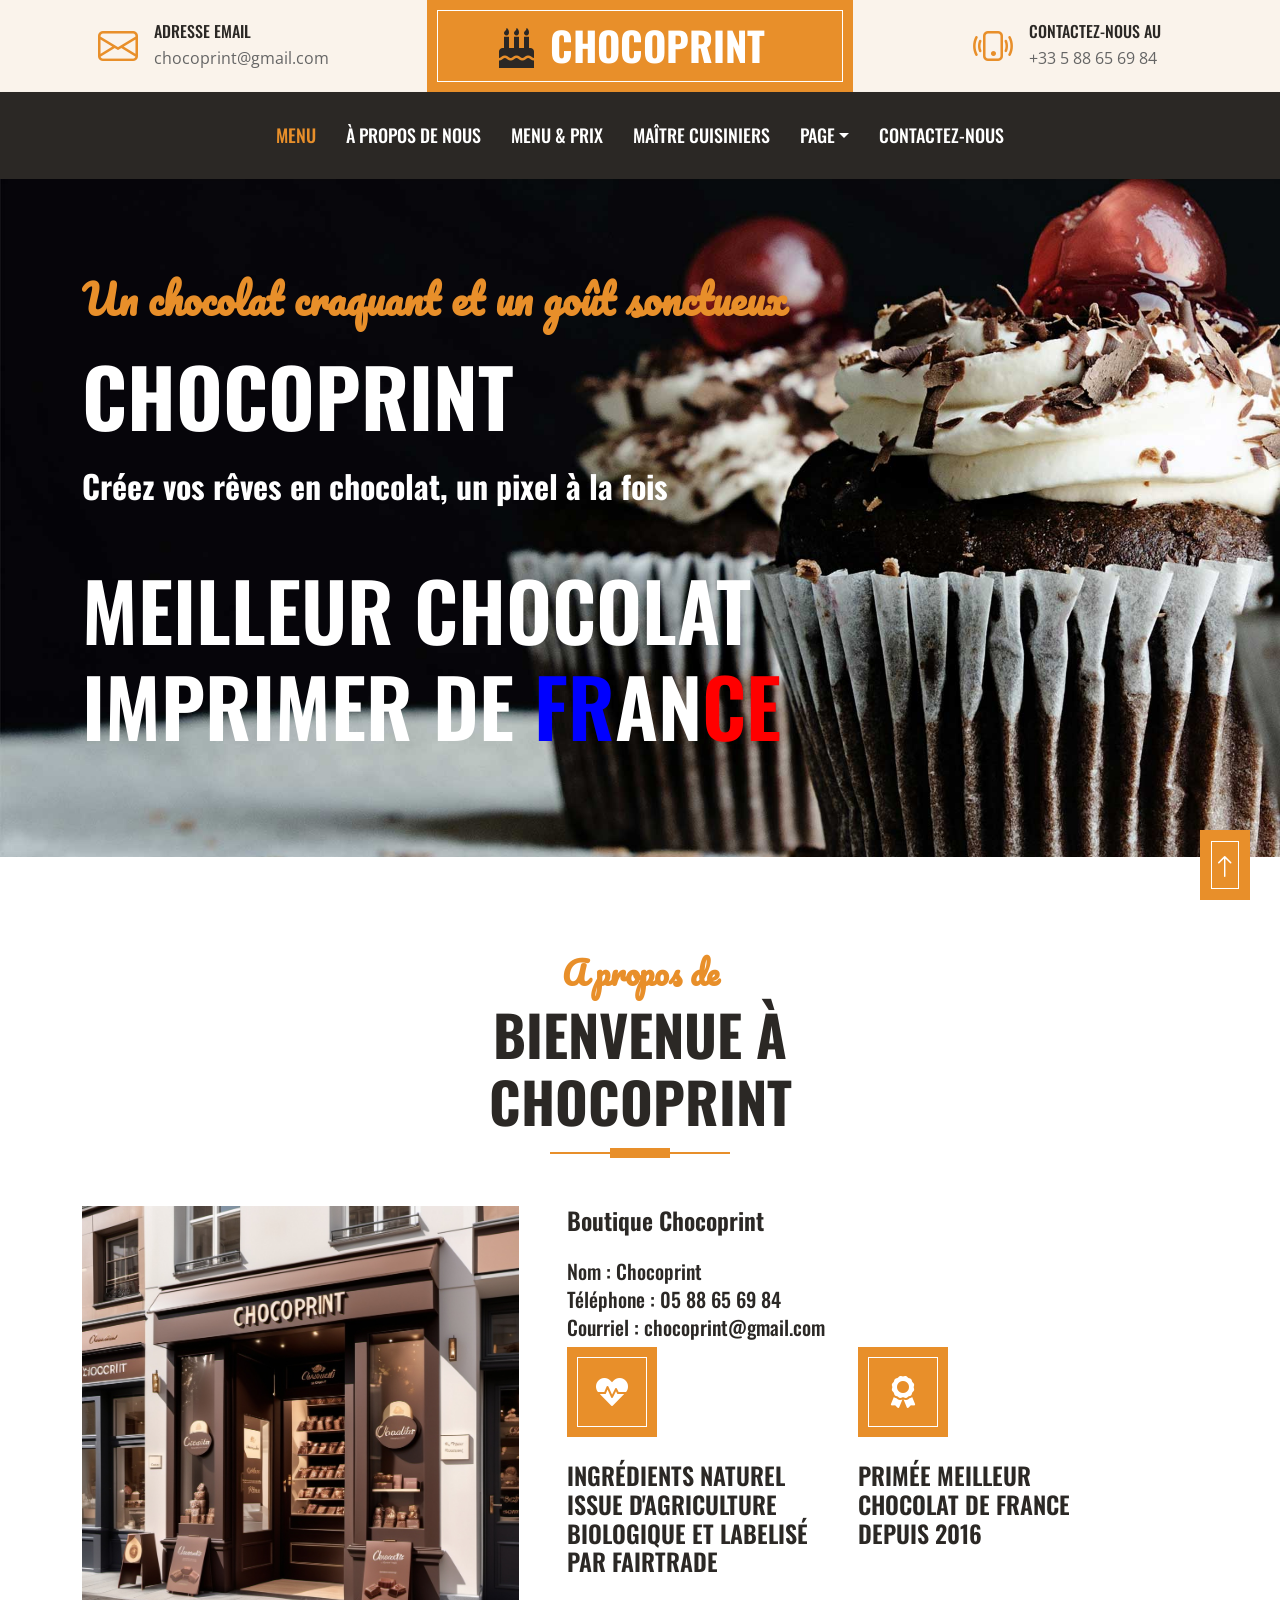
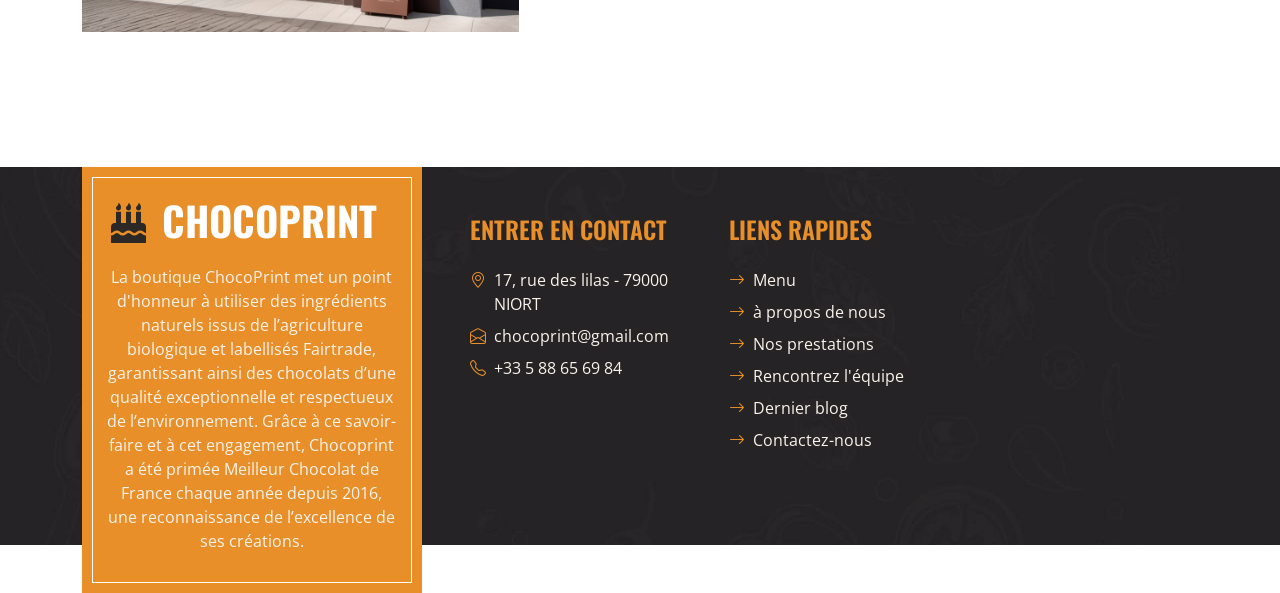
<file: index.html>
<!DOCTYPE html>
<html lang="en">

<head>
    <meta charset="utf-8">
    <title>Chocoprint - chocolat 100% Français</title>
    <meta content="width=device-width, initial-scale=1.0" name="viewport">
    <meta content="Free HTML Templates" name="keywords">
    <meta content="Free HTML Templates" name="description">

    <!-- Favicon -->
    <link href="img/favicon.ico" rel="icon">

    <!-- Google Web Fonts -->
    <link rel="preconnect" href="https://fonts.googleapis.com">
    <link rel="preconnect" href="https://fonts.gstatic.com" crossorigin>
    <link href="https://fonts.googleapis.com/css2?family=Open+Sans:wght@400;600&family=Oswald:wght@500;600;700&family=Pacifico&display=swap" rel="stylesheet"> 

    <!-- Icon Font Stylesheet -->
    <link href="https://cdnjs.cloudflare.com/ajax/libs/font-awesome/5.10.0/css/all.min.css" rel="stylesheet">
    <link href="https://cdn.jsdelivr.net/npm/bootstrap-icons@1.4.1/font/bootstrap-icons.css" rel="stylesheet">

    <!-- Libraries Stylesheet -->
    <link href="lib/owlcarousel/assets/owl.carousel.min.css" rel="stylesheet">

    <!-- Customized Bootstrap Stylesheet -->
    <link href="css/bootstrap.min.css" rel="stylesheet">

    <!-- Template Stylesheet -->
    <link href="css/style.css" rel="stylesheet">
    <link href="still.css" rel="stylesheet">
</head>

<body>
    <!-- Topbar Start -->
    <div class="container-fluid px-0 d-none d-lg-block">
        <div class="row gx-0">
            <div class="col-lg-4 text-center bg-secondary py-3">
                <div class="d-inline-flex align-items-center justify-content-center">
                    <i class="bi bi-envelope fs-1 text-primary me-3"></i>
                    <div class="text-start">
                        <h6 class="text-uppercase mb-1">adresse email</h6>
                        <span>chocoprint@gmail.com</span>
                    </div>
                </div>
            </div>
            <div class="col-lg-4 text-center bg-primary border-inner py-3">
                <div class="d-inline-flex align-items-center justify-content-center">
                    <a href="index.html" class="navbar-brand">
                        <h1 class="m-0 text-uppercase text-white"><i class="fa fa-birthday-cake fs-1 text-dark me-3"></i>Chocoprint</h1>
                    </a>
                </div>
            </div>
            <div class="col-lg-4 text-center bg-secondary py-3">
                <div class="d-inline-flex align-items-center justify-content-center">
                    <i class="bi bi-phone-vibrate fs-1 text-primary me-3"></i>
                    <div class="text-start">
                        <h6 class="text-uppercase mb-1">contactez-nous au</h6>
                        <span>+33 5 88 65 69 84</span>
                    </div>
                </div>
            </div>
        </div>
    </div>
    <!-- Topbar End -->


    <!-- Navbar Start -->
    <nav class="navbar navbar-expand-lg bg-dark navbar-dark shadow-sm py-3 py-lg-0 px-3 px-lg-0">
        <a href="index.html" class="navbar-brand d-block d-lg-none">
            <h1 class="m-0 text-uppercase text-white"><i class="fa fa-birthday-cake fs-1 text-primary me-3"></i>Chocoprint</h1>
        </a>
        <button class="navbar-toggler" type="button" data-bs-toggle="collapse" data-bs-target="#navbarCollapse">
            <span class="navbar-toggler-icon"></span>
        </button>
        <div class="collapse navbar-collapse" id="navbarCollapse">
            <div class="navbar-nav ms-auto mx-lg-auto py-0">
                <a href="index.html" class="nav-item nav-link active">menu</a>
                <a href="about.html" class="nav-item nav-link">à propos de nous</a>
                <a href="menu.html" class="nav-item nav-link">Menu & Prix</a>
                <a href="team.html" class="nav-item nav-link">Maître cuisiniers</a>
                <div class="nav-item dropdown">
                    <a href="#" class="nav-link dropdown-toggle" data-bs-toggle="dropdown">Page</a>
                    <div class="dropdown-menu m-0">

                        <a href="testimonial.html" class="dropdown-item">Témoignage</a>
                    </div>
                </div>
                <a href="contact.html" class="nav-item nav-link">contactez-nous</a>
            </div>
        </div>
    </nav>
    <!-- Navbar End -->


    <!-- Hero Start -->
    <div class="container-fluid bg-primary py-5 mb-5 hero-header">
        <div class="container py-5">
            <div class="row justify-content-start">
                <div class="col-lg-8 text-center text-lg-start">
                    <h1 class="font-secondary text-primary mb-4">Un chocolat craquant et un goût sonctueux</h1>
                    <h1 class="display-1 text-uppercase text-white mb-4">Chocoprint</h1>
                    <h2 class="text-white">Créez vos rêves en chocolat, un pixel à la fois</h2>          
                    <div class="d-flex align-items-center justify-content-center justify-content-lg-start pt-5">
                         
                    <h3 class="display-1 text-uppercase text-white">
                        Meilleur chocolat imprimer de 
                        <span class="france">
                            <span class="blue">F</span><span class="blue">r</span>a<span class="normal">n</span><span class="red">c</span><span class="red">e</span>
                        </span>        
                    </h3>
                    </div>
                </div>
            </div>
        </div>
    </div>
    <!-- Hero End -->


    <!-- Video Modal Start -->
    <div class="modal fade" id="videoModal" tabindex="-1" aria-labelledby="exampleModalLabel" aria-hidden="true">
        <div class="modal-dialog">
            <div class="modal-content rounded-0">
                <div class="modal-header">
                    <h5 class="modal-title" id="exampleModalLabel">Youtube Video</h5>
                    <button type="button" class="btn-close" data-bs-dismiss="modal" aria-label="Close"></button>
                </div>
                <div class="modal-body">
                    <!-- 16:9 aspect ratio -->
                    <div class="ratio ratio-16x9">
                        <iframe class="embed-responsive-item" src="" id="video" allowfullscreen allowscriptaccess="always"
                            allow="autoplay"></iframe>
                    </div>
                </div>
            </div>
        </div>
    </div>
    <!-- Video Modal End -->


    <!-- About Start -->
    <div class="container-fluid pt-5">
        <div class="container">
            <div class="section-title position-relative text-center mx-auto mb-5 pb-3" style="max-width: 600px;">
                <h2 class="text-primary font-secondary">A propos de</h2>
                <h1 class="display-4 text-uppercase">bienvenue à Chocoprint</h1>
            </div>
            <div class="row gx-5">
                <div class="col-lg-5 mb-5 mb-lg-0" style="min-height: 400px;">
                    <div class="position-relative h-100">
                        <img class="position-absolute w-100 h-100" src="img/boutique.jpg" style="object-fit: cover;">
                    </div>
                </div>
                <div class="col-lg-6 pb-5">
                    <h4 class="mb-4">Boutique Chocoprint</h4>
                    <h5 class="mb-lg-1">Nom : Chocoprint</h5>
                    <h5 class="mb-lg-1">Téléphone : 05 88 65 69 84</h5>
                    <h5 class="mb-7">Courriel : chocoprint@gmail.com</h5>
                    <div class="row g-5">
                        <div class="col-sm-6">
                            <div class="d-flex align-items-center justify-content-center bg-primary border-inner mb-4" style="width: 90px; height: 90px;">
                                <i class="fa fa-heartbeat fa-2x text-white"></i>
                            </div>
                            <h4 class="text-uppercase">Ingrédients naturel issue d'agriculture biologique et labelisé par fairtrade</h4>
                            <p class="mb-0"></p>
                        </div>
                        <div class="col-sm-6">
                            <div class="d-flex align-items-center justify-content-center bg-primary border-inner mb-4" style="width: 90px; height: 90px;">
                                <i class="fa fa-award fa-2x text-white"></i>
                            </div>
                            <h4 class="text-uppercase">primée meilleur chocolat de france depuis 2016</h4>
                            <p class="mb-0"></p>
                        </div>
                    </div>
                </div>
            </div>
        </div>
    </div>
    <!-- About End -->
    
    
    <!-- Footer Start -->
    <div class="container-fluid bg-dark bg-img text-secondary" style="margin-top: 135px">
        <div class="container">
            <div class="row gx-5">
                <div class="col-lg-4 col-md-6 mb-lg-n5">
                    <div class="d-flex flex-column align-items-center justify-content-center text-center h-100 bg-primary border-inner p-4">
                        <a href="index.html" class="navbar-brand">
                            <h1 class="m-0 text-uppercase text-white"><i class="fa fa-birthday-cake fs-1 text-dark me-3"></i>Chocoprint</h1>
                        </a>
                        <p class="mt-3">La boutique ChocoPrint met un point d'honneur à utiliser des ingrédients naturels issus de l’agriculture biologique et labellisés Fairtrade, garantissant ainsi des chocolats d’une qualité exceptionnelle et respectueux de l’environnement. Grâce à ce savoir-faire et à cet engagement, Chocoprint a été primée Meilleur Chocolat de France chaque année depuis 2016, une reconnaissance de l’excellence de ses créations.</p>
                    </div>
                </div>
                <div class="col-lg-8 col-md-6">
                    <div class="row gx-5">
                        <div class="col-lg-4 col-md-12 pt-5 mb-5">
                            <h4 class="text-primary text-uppercase mb-4">Entrer en contact</h4>
                            <div class="d-flex mb-2">
                                <i class="bi bi-geo-alt text-primary me-2"></i>
                                <p class="mb-0">17, rue des lilas - 79000 NIORT</p>
                            </div>
                            <div class="d-flex mb-2">
                                <i class="bi bi-envelope-open text-primary me-2"></i>
                                <p class="mb-0">chocoprint@gmail.com</p>
                            </div>
                            <div class="d-flex mb-2">
                                <i class="bi bi-telephone text-primary me-2"></i>
                                <p class="mb-0">+33 5 88 65 69 84</p>
                            </div>
                            <div class="d-flex mt-4">

                            </div>
                        </div>
                        <div class="col-lg-4 col-md-12 pt-0 pt-lg-5 mb-5">
                            <h4 class="text-primary text-uppercase mb-4">Liens rapides</h4>
                            <div class="d-flex flex-column justify-content-start">
                                <a class="text-secondary mb-2" href="#"><i class="bi bi-arrow-right text-primary me-2"></i>Menu</a>
                                <a class="text-secondary mb-2" href="#"><i class="bi bi-arrow-right text-primary me-2"></i>à propos de nous</a>
                                <a class="text-secondary mb-2" href="#"><i class="bi bi-arrow-right text-primary me-2"></i>Nos prestations</a>
                                <a class="text-secondary mb-2" href="#"><i class="bi bi-arrow-right text-primary me-2"></i>Rencontrez l'équipe</a>
                                <a class="text-secondary mb-2" href="#"><i class="bi bi-arrow-right text-primary me-2"></i>Dernier blog</a>
                                <a class="text-secondary" href="#"><i class="bi bi-arrow-right text-primary me-2"></i>Contactez-nous</a>
                            </div>
                        </div>
                    </div>
                </div>
            </div>
        </div>
    </div>

    <!-- Back to Top -->
    <a href="#" class="btn btn-primary border-inner py-3 fs-4 back-to-top"><i class="bi bi-arrow-up"></i></a>


    <!-- JavaScript Libraries -->
    <script src="https://code.jquery.com/jquery-3.4.1.min.js"></script>
    <script src="https://cdn.jsdelivr.net/npm/bootstrap@5.0.0/dist/js/bootstrap.bundle.min.js"></script>
    <script src="lib/easing/easing.min.js"></script>
    <script src="lib/waypoints/waypoints.min.js"></script>
    <script src="lib/counterup/counterup.min.js"></script>
    <script src="lib/owlcarousel/owl.carousel.min.js"></script>

    <!-- Template Javascript -->
    <script src="js/main.js"></script>
</body>

</html>
</file>
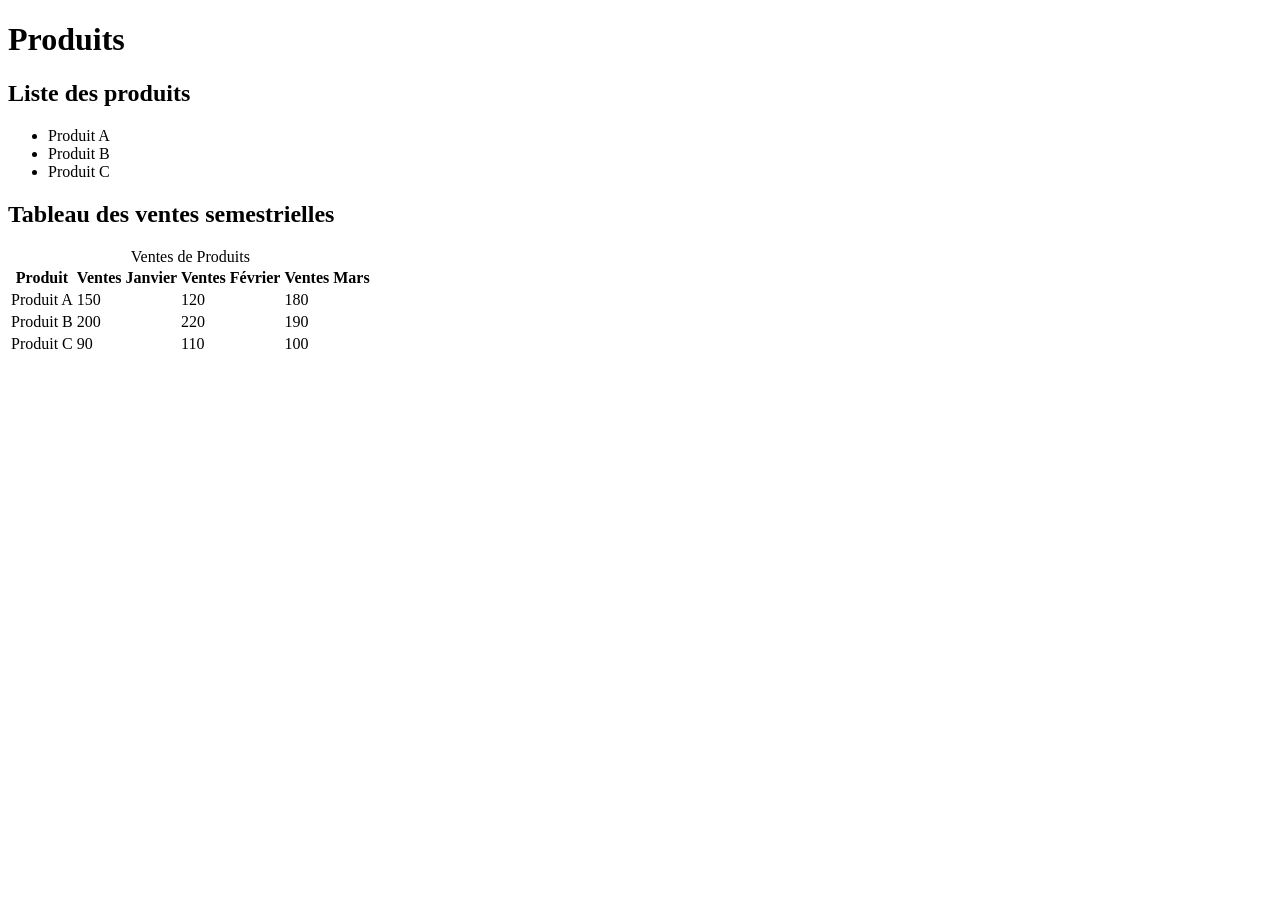
<file: evaluation-sujet/website01/index.html>
<!DOCTYPE html>
<html lang="fr">
    <head>
      <meta charset="utf-8" />
      <meta name="viewport" content="width=device-width, initial-scale=1" />
        <title>website01</title>
    </head>
    <body>
    <h1>Produits</h1>
    <h2>Liste des produits</h2>
    <ul><li>Produit A</li><li>Produit B</li><li>Produit C</li></ul>
    <h2>Tableau des ventes semestrielles</h2>
  <table>
    <caption>Ventes de Produits</caption>
    <thead>
        <tr>
            <th>Produit</th>
            <th>Ventes Janvier</th>
            <th>Ventes Février</th>
            <th>Ventes Mars</th>
        </tr>
    </thead>
    <tbody>
        <tr>
            <td>Produit A</td>
            <td>150</td>
            <td>120</td>
            <td>180</td>
        </tr>
        <tr>
            <td>Produit B</td>
            <td>200</td><td>
            220</td><td>190</td></tr>
            <tr><td>Produit C</td>
            <td>90</td>
            <td>110</td>
            <td>100</td></tr></tbody>
        </table>
    </body>
</html>
</file>
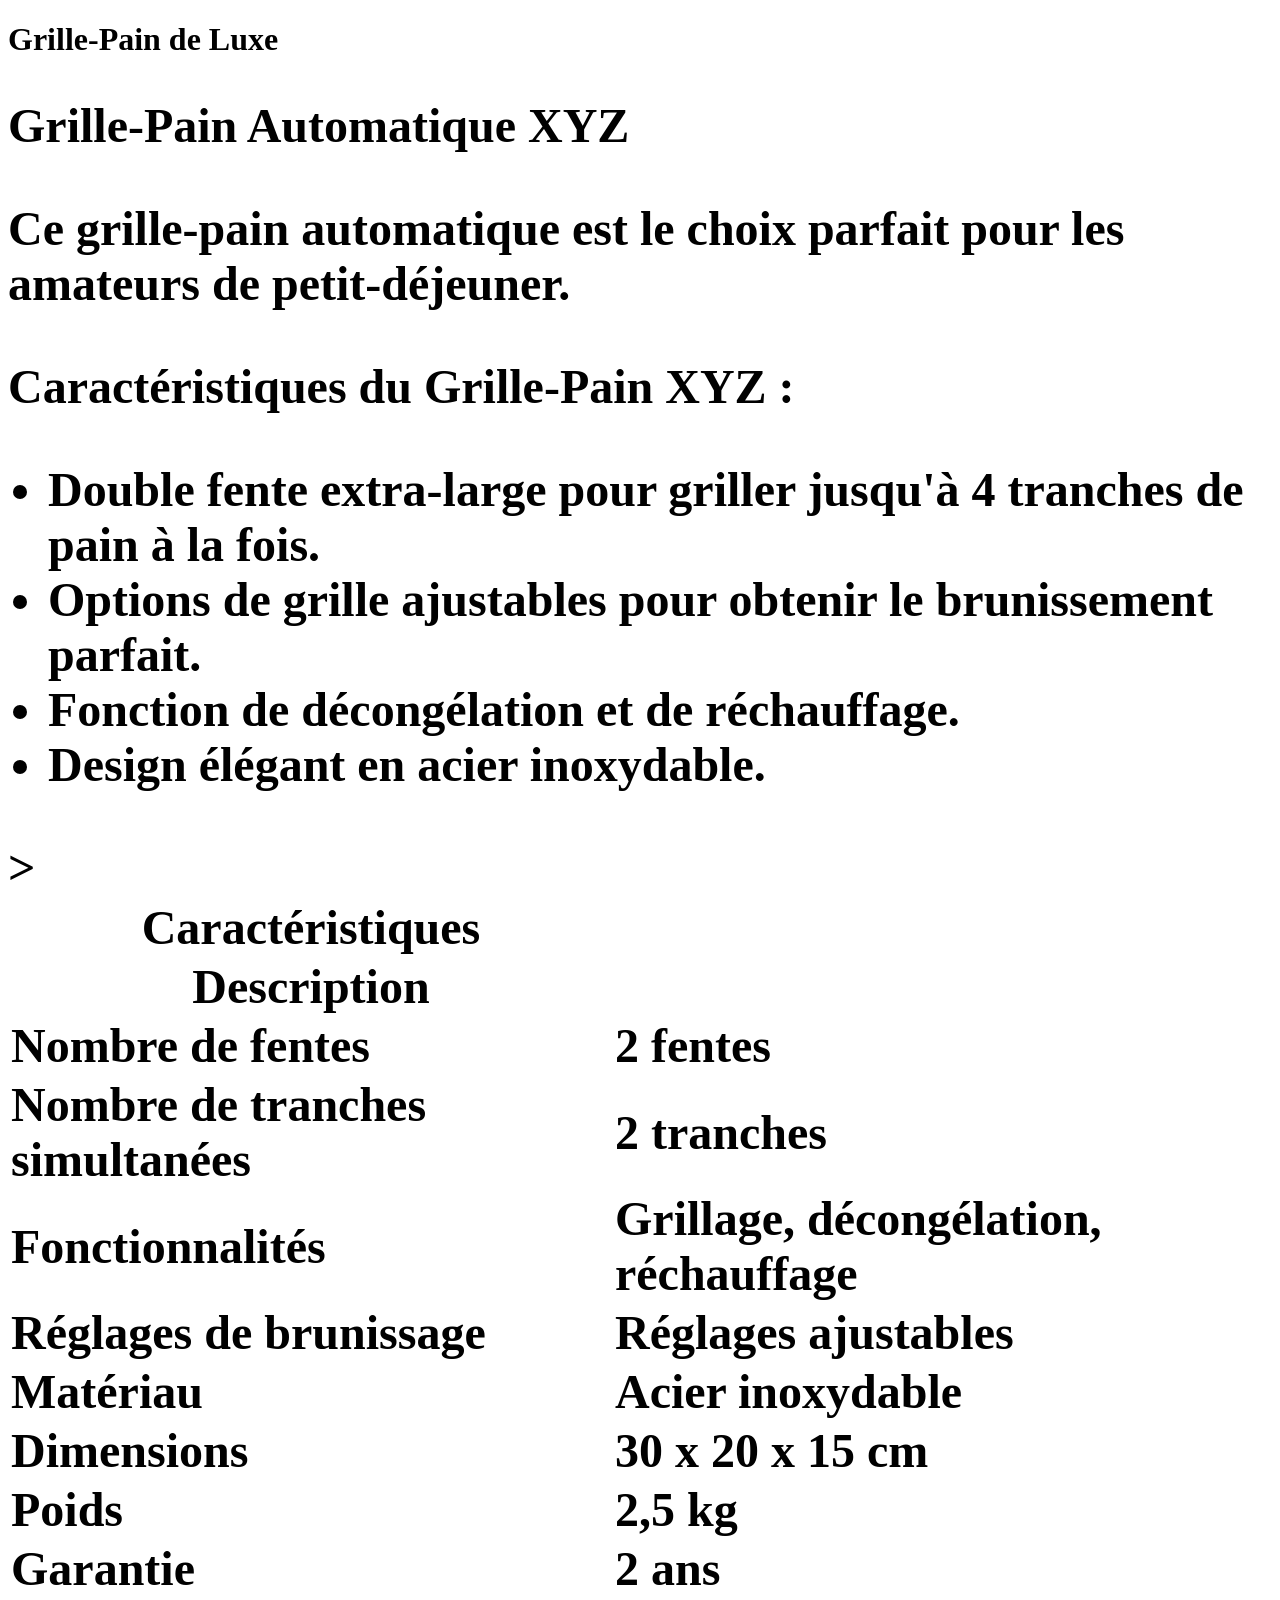
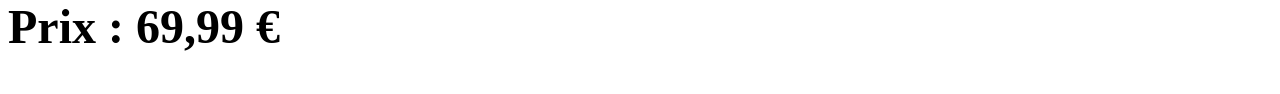
<file: evaluation-sujet/website02/index.html>
<!DOCTYPE html>
<html lang="fr">
    <head>
      <meta charset="utf-8">
      <meta name="viewport" content="width=device-width, initial-scale=1">
        <title>website02</title>
      </meta>
    </header>
    <body>
  <div class=container>
    <h1>Grille-Pain de Luxe<h1>        
    <div class="product">
      <h2>Grille-Pain Automatique XYZ<h2>            
        <div class="product-description">
          <p>Ce grille-pain automatique est le choix parfait pour les amateurs de petit-déjeuner.<p>
          <p>Caractéristiques du Grille-Pain XYZ :<p>
          <ul>
            <li>Double fente extra-large pour griller jusqu'à 4 tranches de pain à la fois.</li>
            <li>Options de grille ajustables pour obtenir le brunissement parfait.</li>
            <li>Fonction de décongélation et de réchauffage.</li>
            <li>Design élégant en acier inoxydable.</li>
          </ul><div>
          <div class="product-specifications">
        <table>
          <thead>
            <tr></tr>><th>Caractéristiques</th></tr>
                <th>Description</th>
            </td>
        </thead>
        <tbody>
        <tr>
          <td>Nombre de fentes</td>
            <td>2 fentes</td>
          </tr>
          <tr>
        <td>Nombre de tranches simultanées</td>
          <td>2 tranches</td>
          </tr>
        <tr>
        <td>Fonctionnalités</td>
          <td>Grillage, décongélation, réchauffage</td>
        </tr>
          <tr>
        <td>Réglages de brunissage</td>
        <td>Réglages ajustables</td>
              </tr>
           <tr>
          <td>Matériau</td>
          <td>Acier inoxydable</td>
              </tr>
              <tr>
          <td>Dimensions</td>
            <td>30 x 20 x 15 cm<td>
          </tr>
          <tr>
            <td>Poids</td>
          <td>2,5 kg<td>
          </tr>
          <tr>
          <td>Garantie</td>
          <td>2 ans</td>
            </tr>
        </body>
      </table>
        </div>
        <div class="product-price">
            Prix : 69,99 €
  <div>
    </div>    
  </div>    
    </tbody>
</html>
</file>
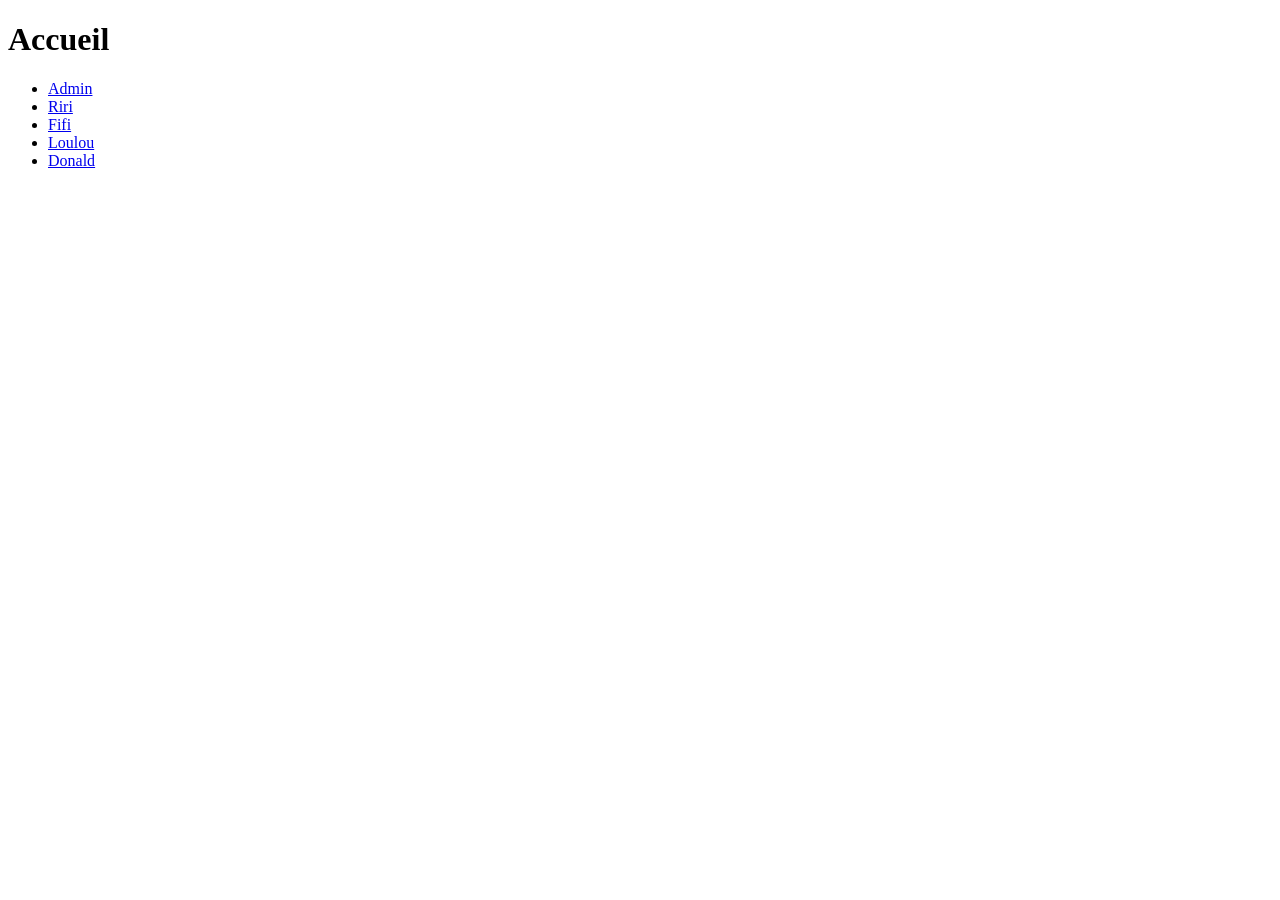
<file: evaluation-sujet/website03/index.html>
<!DOCTYPE html>
<html lang="fr">
  <head>
    <meta charset="utf-8" />
    <meta name="viewport" content="width=device-width, initial-scale=1" />
    <title>website03</title>
  </head>
  <body>
    <h1>Accueil</h1>
    <ul>
      <li><a href="admin/login.htm">Admin</a></li>
      <li><a href="users/level1/riri.html">Riri</a></li>
      <li><a href="users/level1/fifi.html">Fifi</a></li>
      <li><a href="users/Level_2/loulou.html">Loulou</a></li>
      <li><a href="https://en.wikipedia.org\wiki\Donald_Duck">Donald</a></li>
    </ul>
  </body>
</html>
</file>
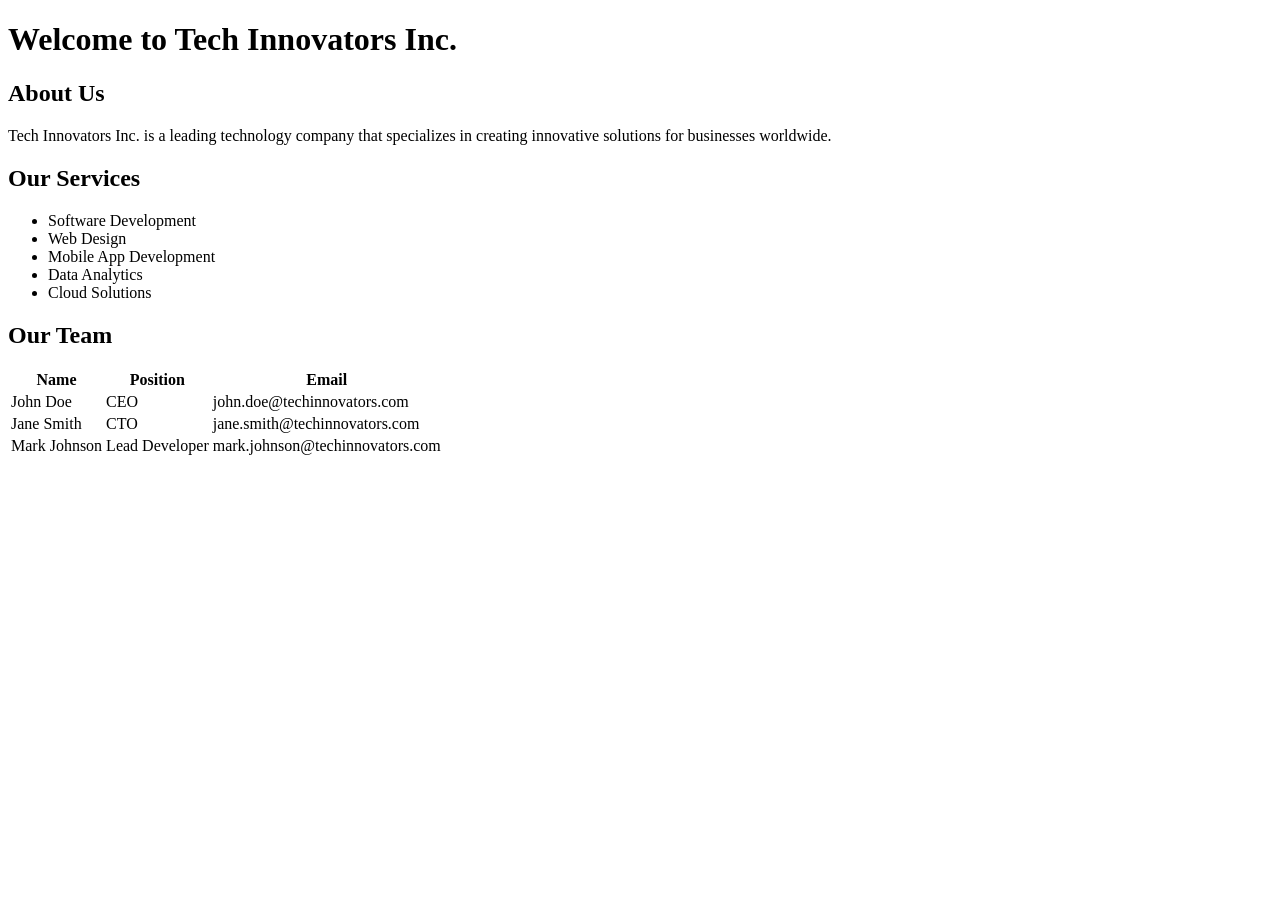
<file: evaluation-sujet/website05/index.html>
<!DOCTYPE html>
<html lang="fr">
<head>
  <meta charset="UTF-8">
  <meta name="viewport" content="width=device-width, initial-scale=1.0">
  <title>website05</title>
  <link href="stylesheet" rel="../assets/superstyle.css">
</head>
<body>
  <h1>Welcome to Tech Innovators Inc.</h1>
  
  <div id="cadre">    
    <h2>About Us</h2>
    <p>Tech Innovators Inc. is a leading technology company that specializes in creating innovative solutions for businesses worldwide.</p>
  </div>

  <h2>Our Services</h2>
  <ul>
    <li>Software Development</li>
    <li class="surligne">Web Design</li>
    <li>Mobile App Development</li>
    <li>Data Analytics</li>
    <li class="surligne">Cloud Solutions</li>
  </ul>
  
  <h2>Our Team</h2>
  <table>
    <tr class="tamise">
      <th>Name</th>
      <th>Position</th>
      <th>Email</th>
    </tr>
    <tr>
      <td>John Doe</td>
      <td>CEO</td>
      <td>john.doe@techinnovators.com</td>
    </tr>
    <tr>
      <td>Jane Smith</td>
      <td>CTO</td>
      <td>jane.smith@techinnovators.com</td>
    </tr>
    <tr>
      <td>Mark Johnson</td>
      <td>Lead Developer</td>
      <td>mark.johnson@techinnovators.com</td>
    </tr>
  </table>
</body>
</html>
</file>
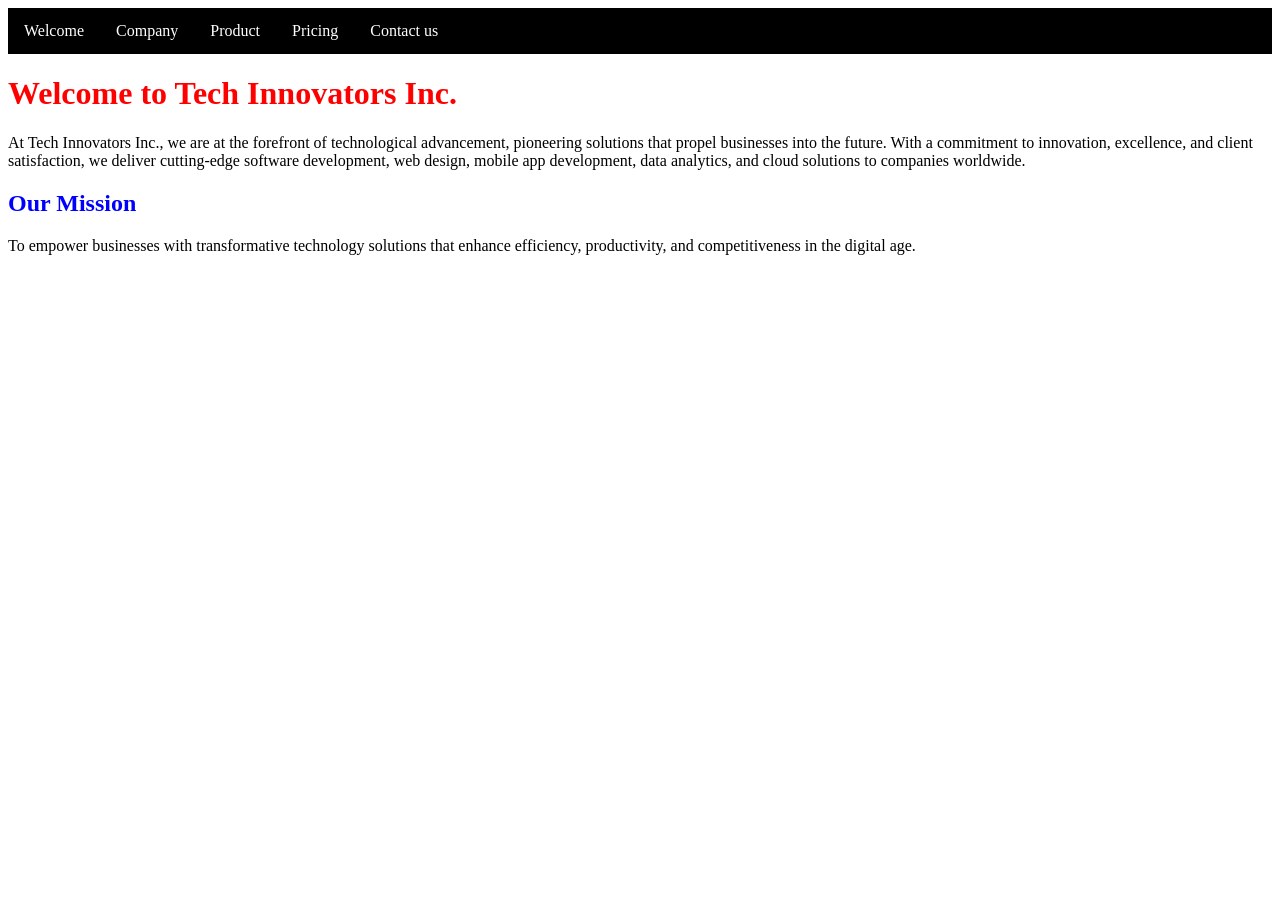
<file: evaluation-sujet/website06/index.html>
<!DOCTYPE html>
<html lang="fr">
<head>
  <meta charset="UTF-8">
  <meta name="viewport" content="width=device-width, initial-scale=1.0">
  <title>website06</title>
  <link rel="stylesheet" href="assets/css/super_style.css">
</head>
<body>  
  
  <ul id="menu">
    <li><a href="#">Welcome</a></li>
    <li><a href="#">Company</a></li>
    <li><a href="#">Product</a></li>
    <li><a href="#">Pricing</a></li>
    <li><a href="#">Contact us</a></li>
  </ul>

  <h1>Welcome to Tech Innovators Inc.</h1>

  <p>At Tech Innovators Inc., we are at the forefront of technological advancement, pioneering solutions that propel businesses into the future. With a commitment to innovation, excellence, and client satisfaction, we deliver cutting-edge software development, web design, mobile app development, data analytics, and cloud solutions to companies worldwide.</p>

  <h2>Our Mission</h2>
  <p>To empower businesses with transformative technology solutions that enhance efficiency, productivity, and competitiveness in the digital age.</p>
</body>
</html>
</file>
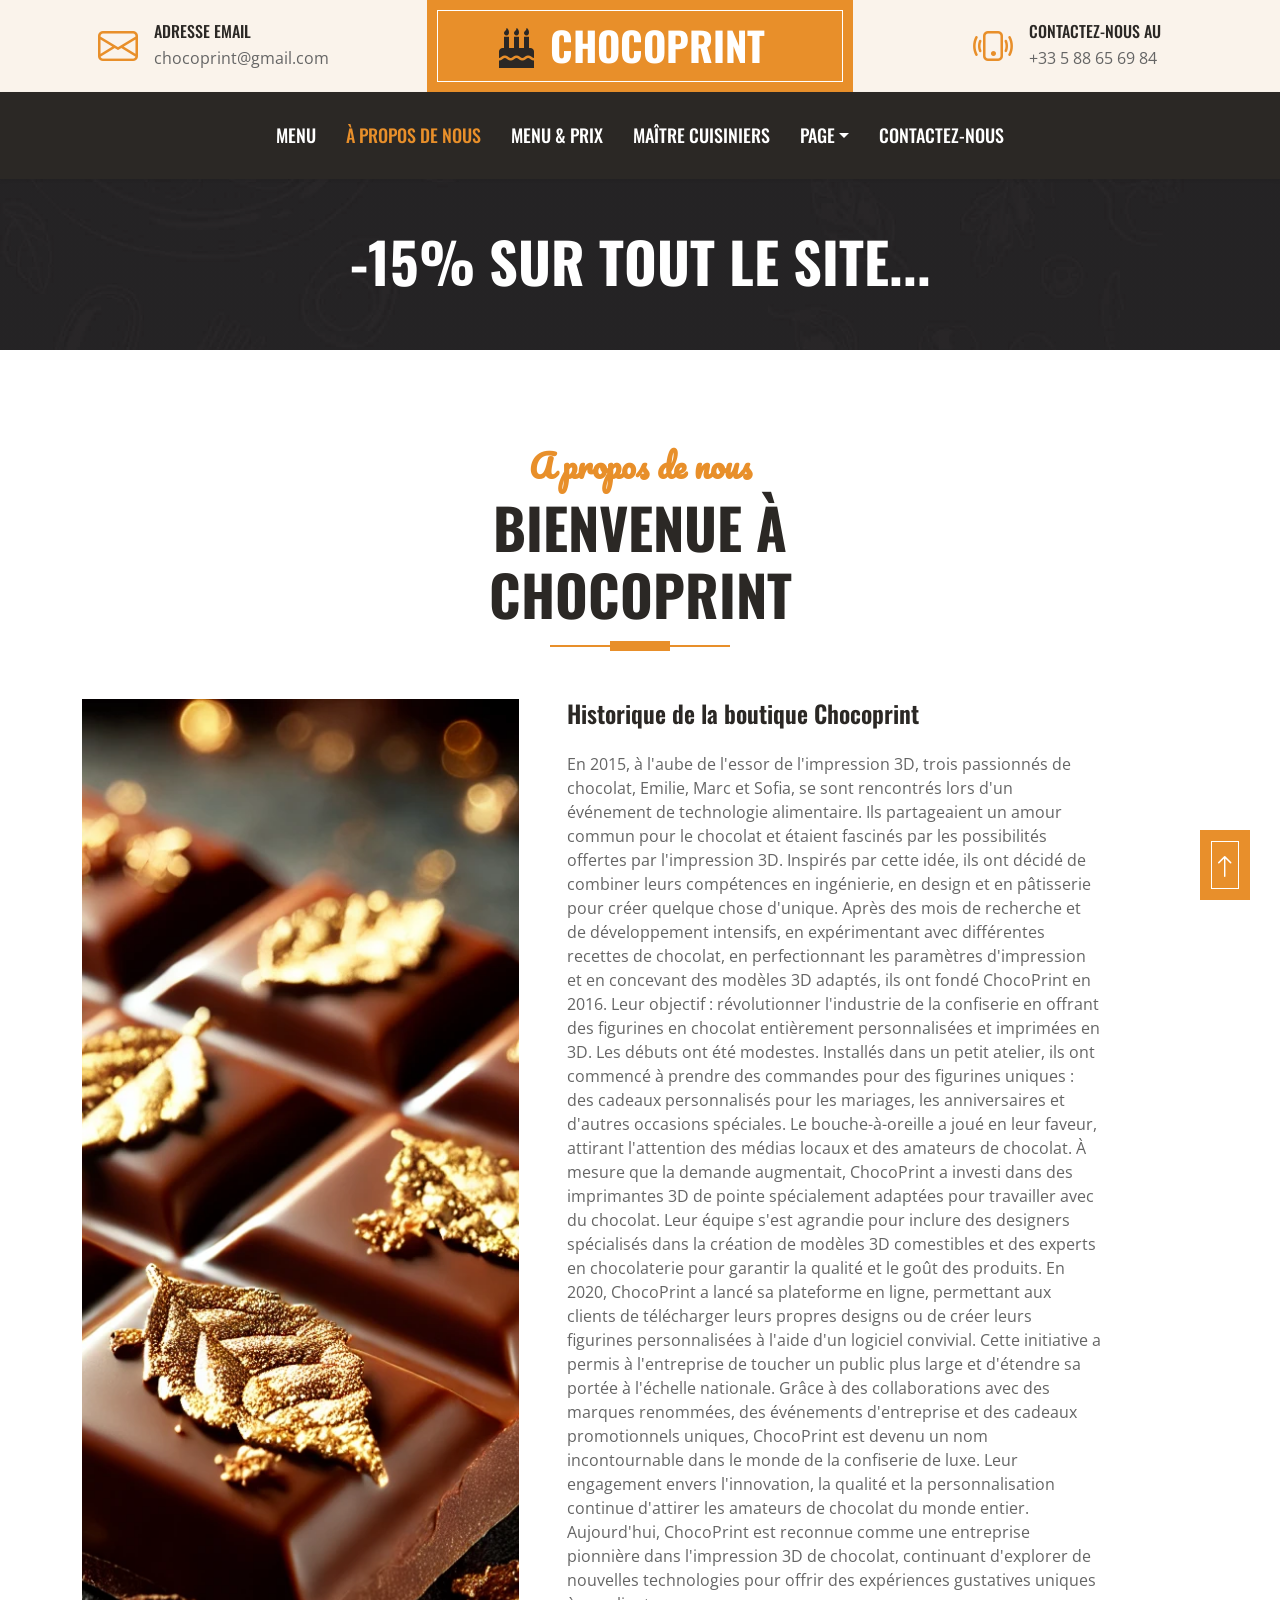
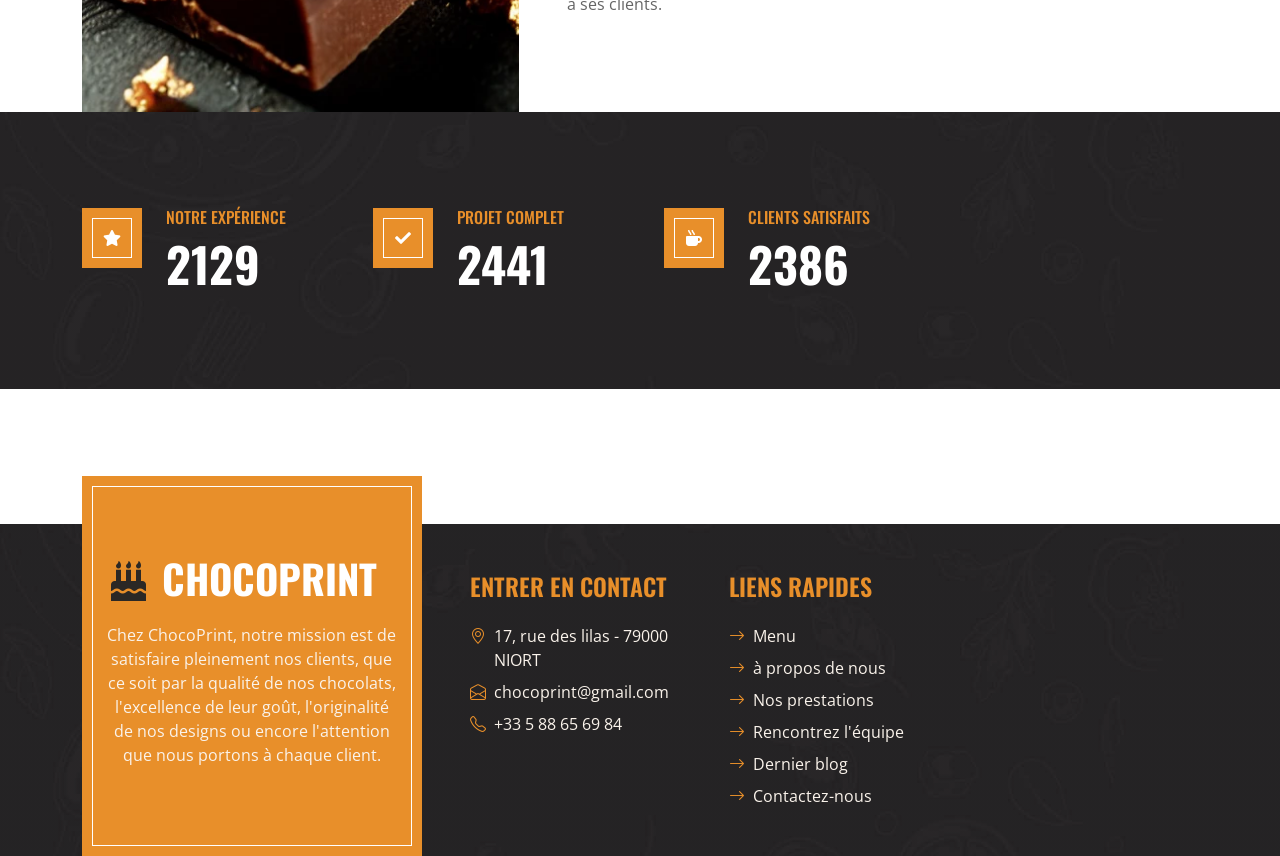
<file: about.html>
<!DOCTYPE html>
<html lang="en">

<head>
    <meta charset="utf-8">
    <title>Chocoprint - chocolat 100% Français</title>
    <meta content="width=device-width, initial-scale=1.0" name="viewport">
    <meta content="Free HTML Templates" name="keywords">
    <meta content="Free HTML Templates" name="description">

    <!-- Favicon -->
    <link href="img/favicon.ico" rel="icon">

    <!-- Google Web Fonts -->
    <link rel="preconnect" href="https://fonts.googleapis.com">
    <link rel="preconnect" href="https://fonts.gstatic.com" crossorigin>
    <link href="https://fonts.googleapis.com/css2?family=Open+Sans:wght@400;600&family=Oswald:wght@500;600;700&family=Pacifico&display=swap" rel="stylesheet"> 

    <!-- Icon Font Stylesheet -->
    <link href="https://cdnjs.cloudflare.com/ajax/libs/font-awesome/5.10.0/css/all.min.css" rel="stylesheet">
    <link href="https://cdn.jsdelivr.net/npm/bootstrap-icons@1.4.1/font/bootstrap-icons.css" rel="stylesheet">

    <!-- Libraries Stylesheet -->
    <link href="lib/owlcarousel/assets/owl.carousel.min.css" rel="stylesheet">

    <!-- Customized Bootstrap Stylesheet -->
    <link href="css/bootstrap.min.css" rel="stylesheet">

    <!-- Template Stylesheet -->
    <link href="css/style.css" rel="stylesheet">
</head>

<body>
    <!-- Topbar Start -->
    <div class="container-fluid px-0 d-none d-lg-block">
        <div class="row gx-0">
            <div class="col-lg-4 text-center bg-secondary py-3">
                <div class="d-inline-flex align-items-center justify-content-center">
                    <i class="bi bi-envelope fs-1 text-primary me-3"></i>
                    <div class="text-start">
                        <h6 class="text-uppercase mb-1">adresse email</h6>
                        <span>chocoprint@gmail.com</span>
                    </div>
                </div>
            </div>
            <div class="col-lg-4 text-center bg-primary border-inner py-3">
                <div class="d-inline-flex align-items-center justify-content-center">
                    <a href="index.html" class="navbar-brand">
                        <h1 class="m-0 text-uppercase text-white"><i class="fa fa-birthday-cake fs-1 text-dark me-3"></i>chocoprint</h1>
                    </a>
                </div>
            </div>
            <div class="col-lg-4 text-center bg-secondary py-3">
                <div class="d-inline-flex align-items-center justify-content-center">
                    <i class="bi bi-phone-vibrate fs-1 text-primary me-3"></i>
                    <div class="text-start">
                        <h6 class="text-uppercase mb-1">contactez-nous au</h6>
                        <span>+33 5 88 65 69 84</span>
                    </div>
                </div>
            </div>
        </div>
    </div>
    <!-- Topbar End -->


    <!-- Navbar Start -->
    <nav class="navbar navbar-expand-lg bg-dark navbar-dark shadow-sm py-3 py-lg-0 px-3 px-lg-0">
        <a href="index.html" class="navbar-brand d-block d-lg-none">
            <h1 class="m-0 text-uppercase text-white"><i class="fa fa-birthday-cake fs-1 text-primary me-3"></i>Chocoprint</h1>
        </a>
        <button class="navbar-toggler" type="button" data-bs-toggle="collapse" data-bs-target="#navbarCollapse">
            <span class="navbar-toggler-icon"></span>
        </button>
        <div class="collapse navbar-collapse" id="navbarCollapse">
            <div class="navbar-nav ms-auto mx-lg-auto py-0">
                <a href="index.html" class="nav-item nav-link">Menu</a>
                <a href="about.html" class="nav-item nav-link active">à propos de nous</a>
                <a href="menu.html" class="nav-item nav-link">Menu & Prix</a>
                <a href="team.html" class="nav-item nav-link">Maître cuisiniers</a>
                <div class="nav-item dropdown">
                    <a href="#" class="nav-link dropdown-toggle" data-bs-toggle="dropdown">Page</a>
                    <div class="dropdown-menu m-0">

                        <a href="testimonial.html" class="dropdown-item">Témoignage</a>
                    </div>
                </div>
                <a href="contact.html" class="nav-item nav-link">contactez-nous</a>
            </div>
        </div>
    </nav>
    <!-- Navbar End -->


    <!-- Page Header Start -->
    <div class="container-fluid bg-dark bg-img p-5 mb-5">
        <div class="row">
            <div class="col-12 text-center">
                <h1 class="display-4 text-uppercase text-white">-15% sur tout le Site...</h1>
            </div>
        </div>
    </div>
    <!-- Page Header End -->


    <!-- About Start -->
    <div class="container-fluid pt-5">
        <div class="container">
            <div class="section-title position-relative text-center mx-auto mb-5 pb-3" style="max-width: 600px;">
                <h2 class="text-primary font-secondary">A propos de nous</h2>
                <h1 class="display-4 text-uppercase">bienvenue à chocoprint</h1>
            </div>
            <div class="row gx-5">
                <div class="col-lg-5 mb-5 mb-lg-0" style="min-height: 400px;">
                    <div class="position-relative h-100">
                        <img class="position-absolute w-100 h-100" src="img/chocolategold.webp" style="object-fit: cover;">
                    </div>
                </div>
                <div class="col-lg-6 pb-5">
                    <h4 class="mb-4">Historique de la boutique Chocoprint</h4>
                    <p class="mb-5">En 2015, à l'aube de l'essor de l'impression 3D, trois passionnés de chocolat, Emilie, Marc et Sofia, se sont rencontrés lors d'un événement de technologie alimentaire. Ils partageaient un amour commun pour le chocolat et étaient fascinés par les possibilités offertes par l'impression 3D. Inspirés par cette idée, ils ont décidé de combiner leurs compétences en ingénierie, en design et en pâtisserie pour créer quelque chose d'unique.
                        Après des mois de recherche et de développement intensifs, en expérimentant avec différentes recettes de chocolat, en perfectionnant les paramètres d'impression et en concevant des modèles 3D adaptés, ils ont fondé ChocoPrint en 2016. Leur objectif : révolutionner l'industrie de la confiserie en offrant des figurines en chocolat entièrement personnalisées et imprimées en 3D.
                        Les débuts ont été modestes. Installés dans un petit atelier, ils ont commencé à prendre des commandes pour des figurines uniques : des cadeaux personnalisés pour les mariages, les anniversaires et d'autres occasions spéciales. Le bouche-à-oreille a joué en leur faveur, attirant l'attention des médias locaux et des amateurs de chocolat.
                        À mesure que la demande augmentait, ChocoPrint a investi dans des imprimantes 3D de pointe spécialement adaptées pour travailler avec du chocolat. Leur équipe s'est agrandie pour inclure des designers spécialisés dans la création de modèles 3D comestibles et des experts en chocolaterie pour garantir la qualité et le goût des produits.
                        En 2020, ChocoPrint a lancé sa plateforme en ligne, permettant aux clients de télécharger leurs propres designs ou de créer leurs figurines personnalisées à l'aide d'un logiciel convivial. Cette initiative a permis à l'entreprise de toucher un public plus large et d'étendre sa portée à l'échelle nationale.
                        Grâce à des collaborations avec des marques renommées, des événements d'entreprise et des cadeaux promotionnels uniques, ChocoPrint est devenu un nom incontournable dans le monde de la confiserie de luxe. Leur engagement envers l'innovation, la qualité et la personnalisation continue d'attirer les amateurs de chocolat du monde entier.
                        Aujourd'hui, ChocoPrint est reconnue comme une entreprise pionnière dans l'impression 3D de chocolat, continuant d'explorer de nouvelles technologies pour offrir des expériences gustatives uniques à ses clients.</p>
                        </div>
                    </div>
                </div>
            </div>
        </div>
    </div>
    <!-- About End -->


    <!-- Facts Start -->
    <div class="container-fluid bg-img py-5 mb-5">
        <div class="container py-5">
            <div class="row gx-5 gy-4">
                <div class="col-lg-3 col-md-6">
                    <div class="d-flex">
                        <div class="bg-primary border-inner d-flex align-items-center justify-content-center mb-3" style="width: 60px; height: 60px;">
                            <i class="fa fa-star text-white"></i>
                        </div>
                        <div class="ps-4">
                            <h6 class="text-primary text-uppercase">notre expérience</h6>
                            <h1 class="display-5 text-white mb-0" data-toggle="counter-up">17743</h1>
                        </div>
                    </div>
                </div>
                <div class="col-lg-3 col-md-6">
                    <div class="d-flex">
                        <div class="bg-primary border-inner d-flex align-items-center justify-content-center mb-3" style="width: 60px; height: 60px;">
                            <i class="fa fa-check text-white"></i>
                        </div>
                        <div class="ps-4">
                            <h6 class="text-primary text-uppercase">Projet complet</h6>
                            <h1 class="display-5 text-white mb-0" data-toggle="counter-up">20345</h1>
                        </div>
                    </div>
                </div>
                <div class="col-lg-3 col-md-6">
                    <div class="d-flex">
                        <div class="bg-primary border-inner d-flex align-items-center justify-content-center mb-3" style="width: 60px; height: 60px;">
                            <i class="fa fa-mug-hot text-white"></i>
                        </div>
                        <div class="ps-4">
                            <h6 class="text-primary text-uppercase">Clients satisfaits</h6>
                            <h1 class="display-5 text-white mb-0" data-toggle="counter-up">19885</h1>
                        </div>
                    </div>
                </div>
            </div>
        </div>
    </div>
    <!-- Facts End -->


    <!-- Footer Start -->
    <div class="container-fluid bg-dark bg-img text-secondary" style="margin-top: 135px">
        <div class="container">
            <div class="row gx-5">
                <div class="col-lg-4 col-md-6 mt-lg-n5">
                    <div class="d-flex flex-column align-items-center justify-content-center text-center h-100 bg-primary border-inner p-4">
                        <a href="index.html" class="navbar-brand">
                            <h1 class="m-0 text-uppercase text-white"><i class="fa fa-birthday-cake fs-1 text-dark me-3"></i>Chocoprint</h1>
                        </a>
                        <p class="mt-3">Chez ChocoPrint, notre mission est de satisfaire pleinement nos clients, que ce soit par la qualité de nos chocolats, l'excellence de leur goût, l'originalité de nos designs ou encore l'attention que nous portons à chaque client.</p>
                    </div>
                </div>
                <div class="col-lg-8 col-md-6">
                    <div class="row gx-5">
                        <div class="col-lg-4 col-md-12 pt-5 mb-5">
                            <h4 class="text-primary text-uppercase mb-4">Entrer en contact</h4>
                            <div class="d-flex mb-2">
                                <i class="bi bi-geo-alt text-primary me-2"></i>
                                <p class="mb-0">17, rue des lilas - 79000 NIORT</p>
                            </div>
                            <div class="d-flex mb-2">
                                <i class="bi bi-envelope-open text-primary me-2"></i>
                                <p class="mb-0">chocoprint@gmail.com</p>
                            </div>
                            <div class="d-flex mb-2">
                                <i class="bi bi-telephone text-primary me-2"></i>
                                <p class="mb-0">+33 5 88 65 69 84</p>
                            </div>
                        </div>
                        <div class="col-lg-4 col-md-12 pt-0 pt-lg-5 mb-5">
                            <h4 class="text-primary text-uppercase mb-4">Liens rapides</h4>
                            <div class="d-flex flex-column justify-content-start">
                                <a class="text-secondary mb-2" href="#"><i class="bi bi-arrow-right text-primary me-2"></i>Menu</a>
                                <a class="text-secondary mb-2" href="#"><i class="bi bi-arrow-right text-primary me-2"></i>à propos de nous</a>
                                <a class="text-secondary mb-2" href="#"><i class="bi bi-arrow-right text-primary me-2"></i>Nos prestations</a>
                                <a class="text-secondary mb-2" href="#"><i class="bi bi-arrow-right text-primary me-2"></i>Rencontrez l'équipe</a>
                                <a class="text-secondary mb-2" href="#"><i class="bi bi-arrow-right text-primary me-2"></i>Dernier blog</a>
                                <a class="text-secondary" href="#"><i class="bi bi-arrow-right text-primary me-2"></i>Contactez-nous</a>
                            </div>
                        </div>

                    </div>
                </div>
            </div>
        </div>
    </div>
    <!-- Footer End -->


    <!-- Back to Top -->
    <a href="#" class="btn btn-primary border-inner py-3 fs-4 back-to-top"><i class="bi bi-arrow-up"></i></a>


    <!-- JavaScript Libraries -->
    <script src="https://code.jquery.com/jquery-3.4.1.min.js"></script>
    <script src="https://cdn.jsdelivr.net/npm/bootstrap@5.0.0/dist/js/bootstrap.bundle.min.js"></script>
    <script src="lib/easing/easing.min.js"></script>
    <script src="lib/waypoints/waypoints.min.js"></script>
    <script src="lib/counterup/counterup.min.js"></script>
    <script src="lib/owlcarousel/owl.carousel.min.js"></script>

    <!-- Template Javascript -->
    <script src="js/main.js"></script>
</body>

</html>
</file>
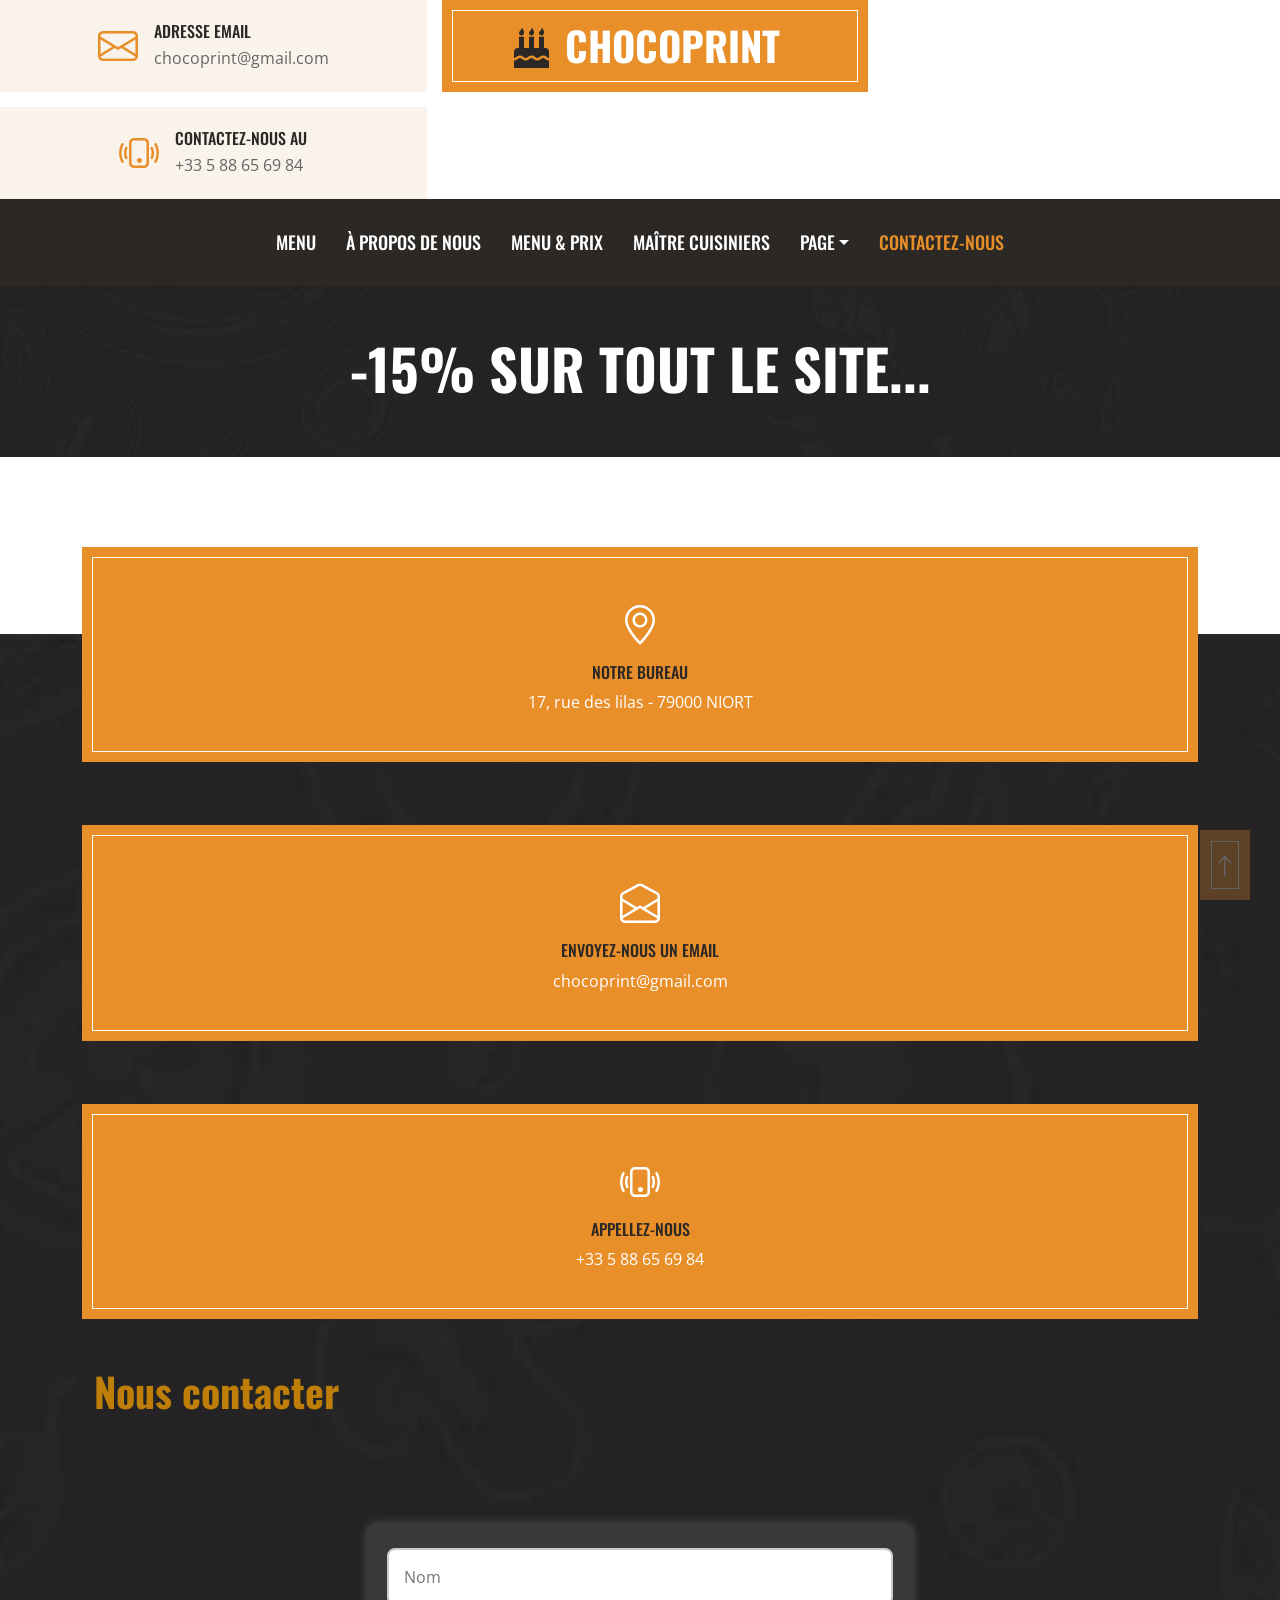
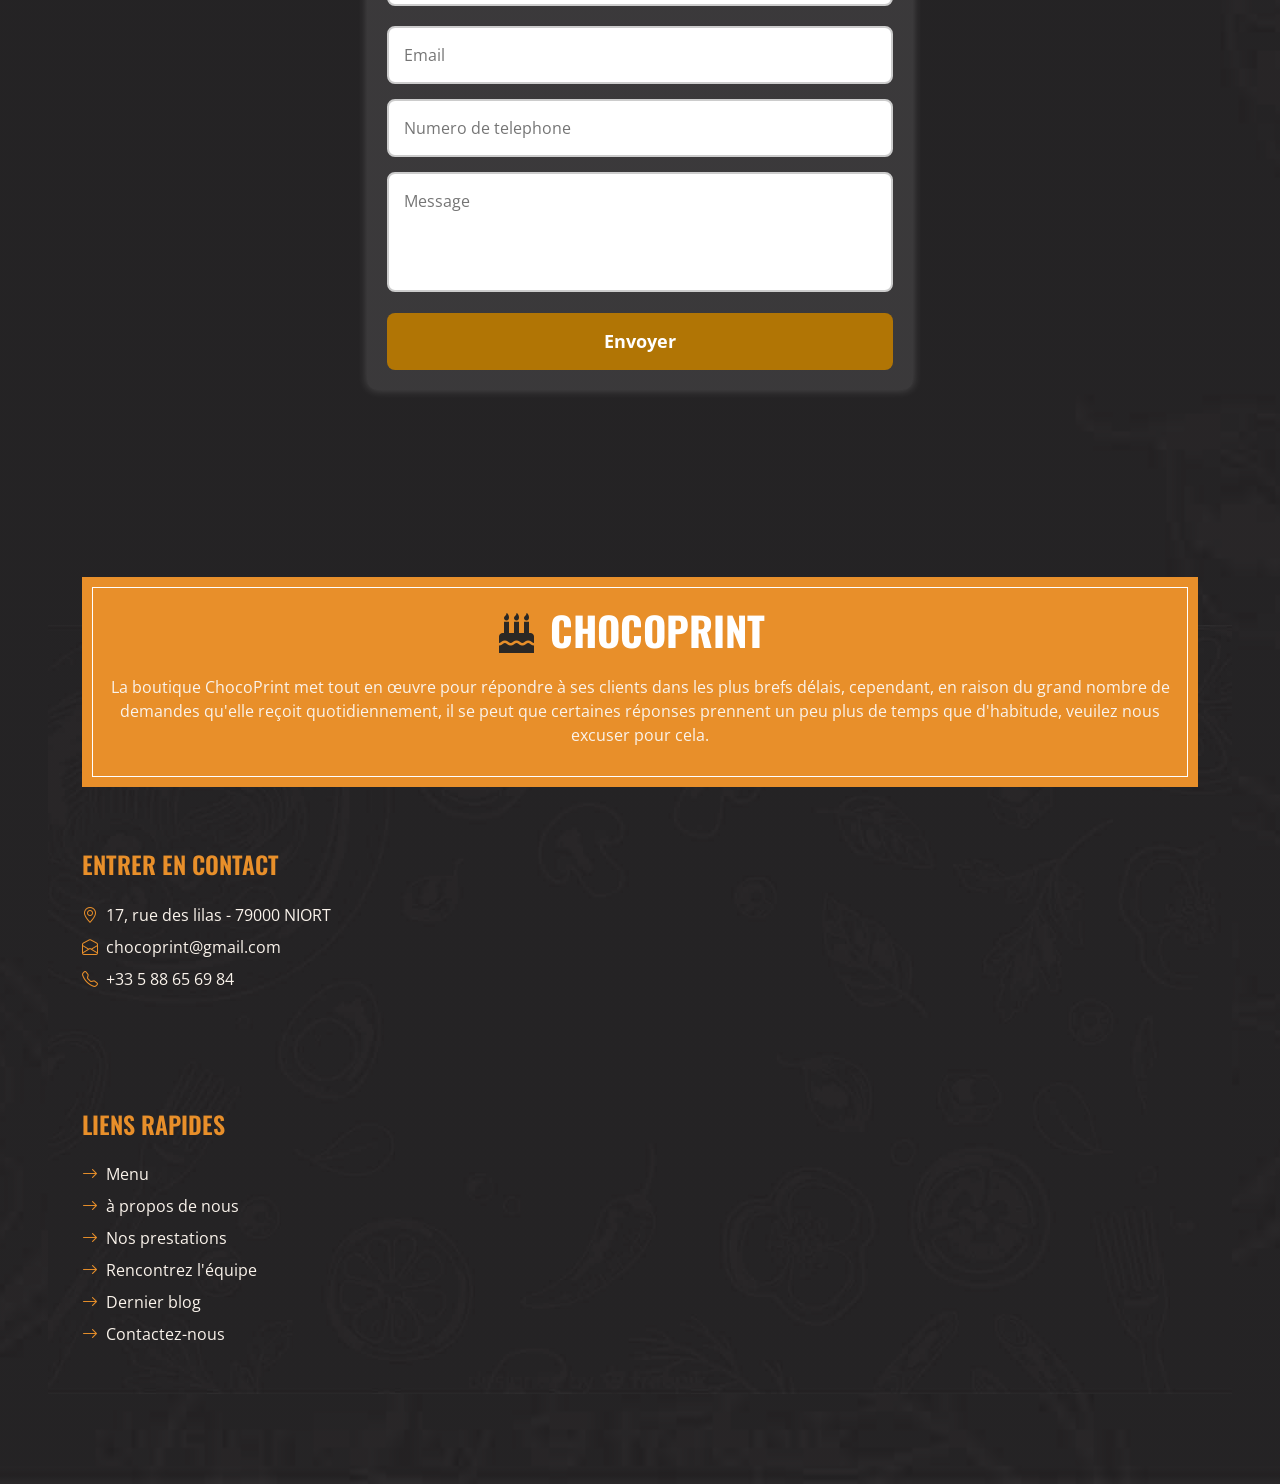
<file: contact.html>
<!DOCTYPE html>
<html lang="en">

<head>
    <meta charset="utf-8">
    <title>Chocoprint - chocolat 100% Français</title>
    <meta content="width=device-width, initial-scale=1.0" name="viewport">
    <meta content="Free HTML Templates" name="keywords">
    <meta content="Free HTML Templates" name="description">

    <!-- Favicon -->
    <link href="img/favicon.ico" rel="icon">

    <!-- Google Web Fonts -->
    <link rel="preconnect" href="https://fonts.googleapis.com">
    <link rel="preconnect" href="https://fonts.gstatic.com" crossorigin>
    <link href="https://fonts.googleapis.com/css2?family=Open+Sans:wght@400;600&family=Oswald:wght@500;600;700&family=Pacifico&display=swap" rel="stylesheet"> 

    <!-- Icon Font Stylesheet -->
    <link href="https://cdnjs.cloudflare.com/ajax/libs/font-awesome/5.10.0/css/all.min.css" rel="stylesheet">
    <link href="https://cdn.jsdelivr.net/npm/bootstrap-icons@1.4.1/font/bootstrap-icons.css" rel="stylesheet">

    <!-- Libraries Stylesheet -->
    <link href="lib/owlcarousel/assets/owl.carousel.min.css" rel="stylesheet">

    <!-- Customized Bootstrap Stylesheet -->
    <link href="css/bootstrap.min.css" rel="stylesheet">

    <!-- Template Stylesheet -->
    <link href="still.css" rel="stylesheet">
    <link href="css/style.css" rel="stylesheet">
</head>

<body>
    <!-- Topbar Start -->
    <div class="container-fluid px-0 d-none d-lg-block">
        <div class="row gx-0">
            <div class="col-lg-4 text-center bg-secondary py-3">
                <div class="d-inline-flex align-items-center justify-content-center">
                    <i class="bi bi-envelope fs-1 text-primary me-3"></i>
                    <div class="text-start">
                        <h6 class="text-uppercase mb-1">Adresse email</h6>
                        <span>chocoprint@gmail.com</span>
                    </div>
                </div>
            </div>
            <div class="col-lg-4 text-center bg-primary border-inner py-3">
                <div class="d-inline-flex align-items-center justify-content-center">
                    <a href="index.html" class="navbar-brand">
                        <h1 class="m-0 text-uppercase text-white"><i class="fa fa-birthday-cake fs-1 text-dark me-3"></i>Chocoprint</h1>
                    </a>
                </div>
            </div>
            <div class="col-lg-4 text-center bg-secondary py-3">
                <div class="d-inline-flex align-items-center justify-content-center">
                    <i class="bi bi-phone-vibrate fs-1 text-primary me-3"></i>
                    <div class="text-start">
                        <h6 class="text-uppercase mb-1">contactez-nous au</h6>
                        <span>+33 5 88 65 69 84</span>
                    </div>
                </div>
            </div>
        </div>
    </div>
    <!-- Topbar End -->
<head>
    <script src="fonction.js">
      </script>
    <link href="styles.css" rel="stylesheet">
</head>

    <!-- Navbar Start -->
    <nav class="navbar navbar-expand-lg bg-dark navbar-dark shadow-sm py-3 py-lg-0 px-3 px-lg-0">
        <a href="index.html" class="navbar-brand d-block d-lg-none">
            <h1 class="m-0 text-uppercase text-white"><i class="fa fa-birthday-cake fs-1 text-primary me-3"></i>Chocoprint</h1>
        </a>
        <button class="navbar-toggler" type="button" data-bs-toggle="collapse" data-bs-target="#navbarCollapse">
            <span class="navbar-toggler-icon"></span>
        </button>
        <div class="collapse navbar-collapse" id="navbarCollapse">
            <div class="navbar-nav ms-auto mx-lg-auto py-0">
                <a href="index.html" class="nav-item nav-link">Menu</a>
                <a href="about.html" class="nav-item nav-link">à propos de nous</a>
                <a href="menu.html" class="nav-item nav-link">Menu & Prix</a>
                <a href="team.html" class="nav-item nav-link">Maître cuisiniers</a>
                <div class="nav-item dropdown">
                    <a href="#" class="nav-link dropdown-toggle" data-bs-toggle="dropdown">Page</a>
                    <div class="dropdown-menu m-0">
                        <a href="testimonial.html" class="dropdown-item">Témoignage</a>
                    </div>
                </div>
                <a href="contact.html" class="nav-item nav-link active">contactez-nous</a>
            </div>
        </div>
    </nav>
    <!-- Navbar End -->


    <!-- Page Header Start -->
    <div class="container-fluid bg-dark bg-img p-5 mb-5">
        <div class="row">
            <div class="col-12 text-center">
                <h1 class="display-4 text-uppercase text-white">-15% sur tout le Site...</h1>
            </div>
        </div>
    </div>
    <!-- Page Header End -->


    <!-- Contact Start -->
    <div class="container-fluid contact position-relative px-5" style="margin-top: 90px;">
        <div class="container">
            <div class="row g-5 mb-5">
                <div class="col-lg-4 col-md-6">
                    <div class="bg-primary border-inner text-center text-white p-5">
                        <i class="bi bi-geo-alt fs-1 text-white"></i>
                        <h6 class="text-uppercase my-2">notre bureau</h6>
                        <span>17, rue des lilas - 79000 NIORT</span>
                    </div>
                </div>
                <div class="col-lg-4 col-md-6">
                    <div class="bg-primary border-inner text-center text-white p-5">
                        <i class="bi bi-envelope-open fs-1 text-white"></i>
                        <h6 class="text-uppercase my-2">envoyez-nous un email</h6>
                        <span>chocoprint@gmail.com</span>
                    </div>
                </div>
                <div class="col-lg-4 col-md-6">
                    <div class="bg-primary border-inner text-center text-white p-5">
                        <i class="bi bi-phone-vibrate fs-1 text-white"></i>
                        <h6 class="text-uppercase my-2">appellez-nous</h6>
                        <span>+33 5 88 65 69 84</span>
                    </div>
                </div>
            </div>
            <div class="contact">
                <div class="container">
                   <div class="row ">
                      <div class="col-md-12">
                         <h1 class="titlepage text_align_center">
                            <span class="Nous contacter">
                                <span class="orange">Nous contacter</span>
                            </span>
                         </h1>
                            
                         </div>
                      </div>
                     
                      <div class="col-md-10 offset-md-1">
                         <form id="request" class="main_form">
                            <div class="row">
                                <div class="col-md-6">
                                    <!-- Div pour afficher le message "ok" ou "non" au-dessus du champ Nom -->
                                    <div id="name-result" style="margin-bottom: 5px;"></div>
                                    <input class="contactus" id="name" placeholder="Nom" type="text" name="Nom">
                                </div>
                                <div class="col-md-6">
                                    <div id="result" style="margin-bottom: 5px;"></div>
                                    <input class="contactus" id="email" placeholder="Email" type="text" name="Email">
                                </div>
                                <div class="col-md-6">
                                    <input class="contactus" placeholder="Numero de telephone" type="text" name="Numero de telephone">
                                </div>
                                <div class="col-md-6">
                                    <textarea class="textarea" placeholder="Message" type="text" name="Message"></textarea>
                                </div>
                                <div class="col-md-12">
                                    <button type="submit" class="send_btn">Envoyer</button>
                                </div>
                            </div>
                        </form>
                     </div>
                   </div>
                </div>
             </div>
    <!-- Contact End -->


    <!-- Footer Start -->
    <div class="container-fluid bg-dark bg-img text-secondary" style="margin-top: 235px">
        <div class="container">
            <div class="row gx-5">
                <div class="col-lg-4 col-md-6 mt-lg-n5">
                    <div class="d-flex flex-column align-items-center justify-content-center text-center h-100 bg-primary border-inner p-4">
                        <a href="index.html" class="navbar-brand">
                            <h1 class="m-0 text-uppercase text-white"><i class="fa fa-birthday-cake fs-1 text-dark me-3"></i>Chocoprint</h1>
                        </a>
                        <p class="mt-3">La boutique ChocoPrint met tout en œuvre pour répondre à ses clients dans les plus brefs délais, cependant, en raison du grand nombre de demandes qu'elle reçoit quotidiennement, il se peut que certaines réponses prennent un peu plus de temps que d'habitude, veuilez nous excuser pour cela.</p>
                    </div>
                </div>
                <div class="col-lg-8 col-md-6">
                    <div class="row gx-5">
                        <div class="col-lg-4 col-md-12 pt-5 mb-5">
                            <h4 class="text-primary text-uppercase mb-4">Entrer en contact</h4>
                            <div class="d-flex mb-2">
                                <i class="bi bi-geo-alt text-primary me-2"></i>
                                <p class="mb-0">17, rue des lilas - 79000 NIORT</p>
                            </div>
                            <div class="d-flex mb-2">
                                <i class="bi bi-envelope-open text-primary me-2"></i>
                                <p class="mb-0">chocoprint@gmail.com</p>
                            </div>
                            <div class="d-flex mb-2">
                                <i class="bi bi-telephone text-primary me-2"></i>
                                <p class="mb-0">+33 5 88 65 69 84</p>
                            </div>
                        </div>
                        <div class="col-lg-4 col-md-12 pt-0 pt-lg-5 mb-5">
                            <h4 class="text-primary text-uppercase mb-4">Liens rapides</h4>
                            <div class="d-flex flex-column justify-content-start">
                                <a class="text-secondary mb-2" href="#"><i class="bi bi-arrow-right text-primary me-2"></i>Menu</a>
                                <a class="text-secondary mb-2" href="#"><i class="bi bi-arrow-right text-primary me-2"></i>à propos de nous</a>
                                <a class="text-secondary mb-2" href="#"><i class="bi bi-arrow-right text-primary me-2"></i>Nos prestations</a>
                                <a class="text-secondary mb-2" href="#"><i class="bi bi-arrow-right text-primary me-2"></i>Rencontrez l'équipe</a>
                                <a class="text-secondary mb-2" href="#"><i class="bi bi-arrow-right text-primary me-2"></i>Dernier blog</a>
                                <a class="text-secondary" href="#"><i class="bi bi-arrow-right text-primary me-2"></i>Contactez-nous</a>
                            </div>
                        </div>

                    </div>
                </div>
            </div>
        </div>
    </div>



    <!-- Back to Top -->
    <a href="#" class="btn btn-primary border-inner py-3 fs-4 back-to-top"><i class="bi bi-arrow-up"></i></a>


    <!-- JavaScript Libraries -->
    <script src="https://code.jquery.com/jquery-3.4.1.min.js"></script>
    <script src="https://cdn.jsdelivr.net/npm/bootstrap@5.0.0/dist/js/bootstrap.bundle.min.js"></script>
    <script src="lib/easing/easing.min.js"></script>
    <script src="lib/waypoints/waypoints.min.js"></script>
    <script src="lib/counterup/counterup.min.js"></script>
    <script src="lib/owlcarousel/owl.carousel.min.js"></script>

    <!-- Template Javascript -->
    <script src="js/main.js"></script>
</body>

</html>
</file>
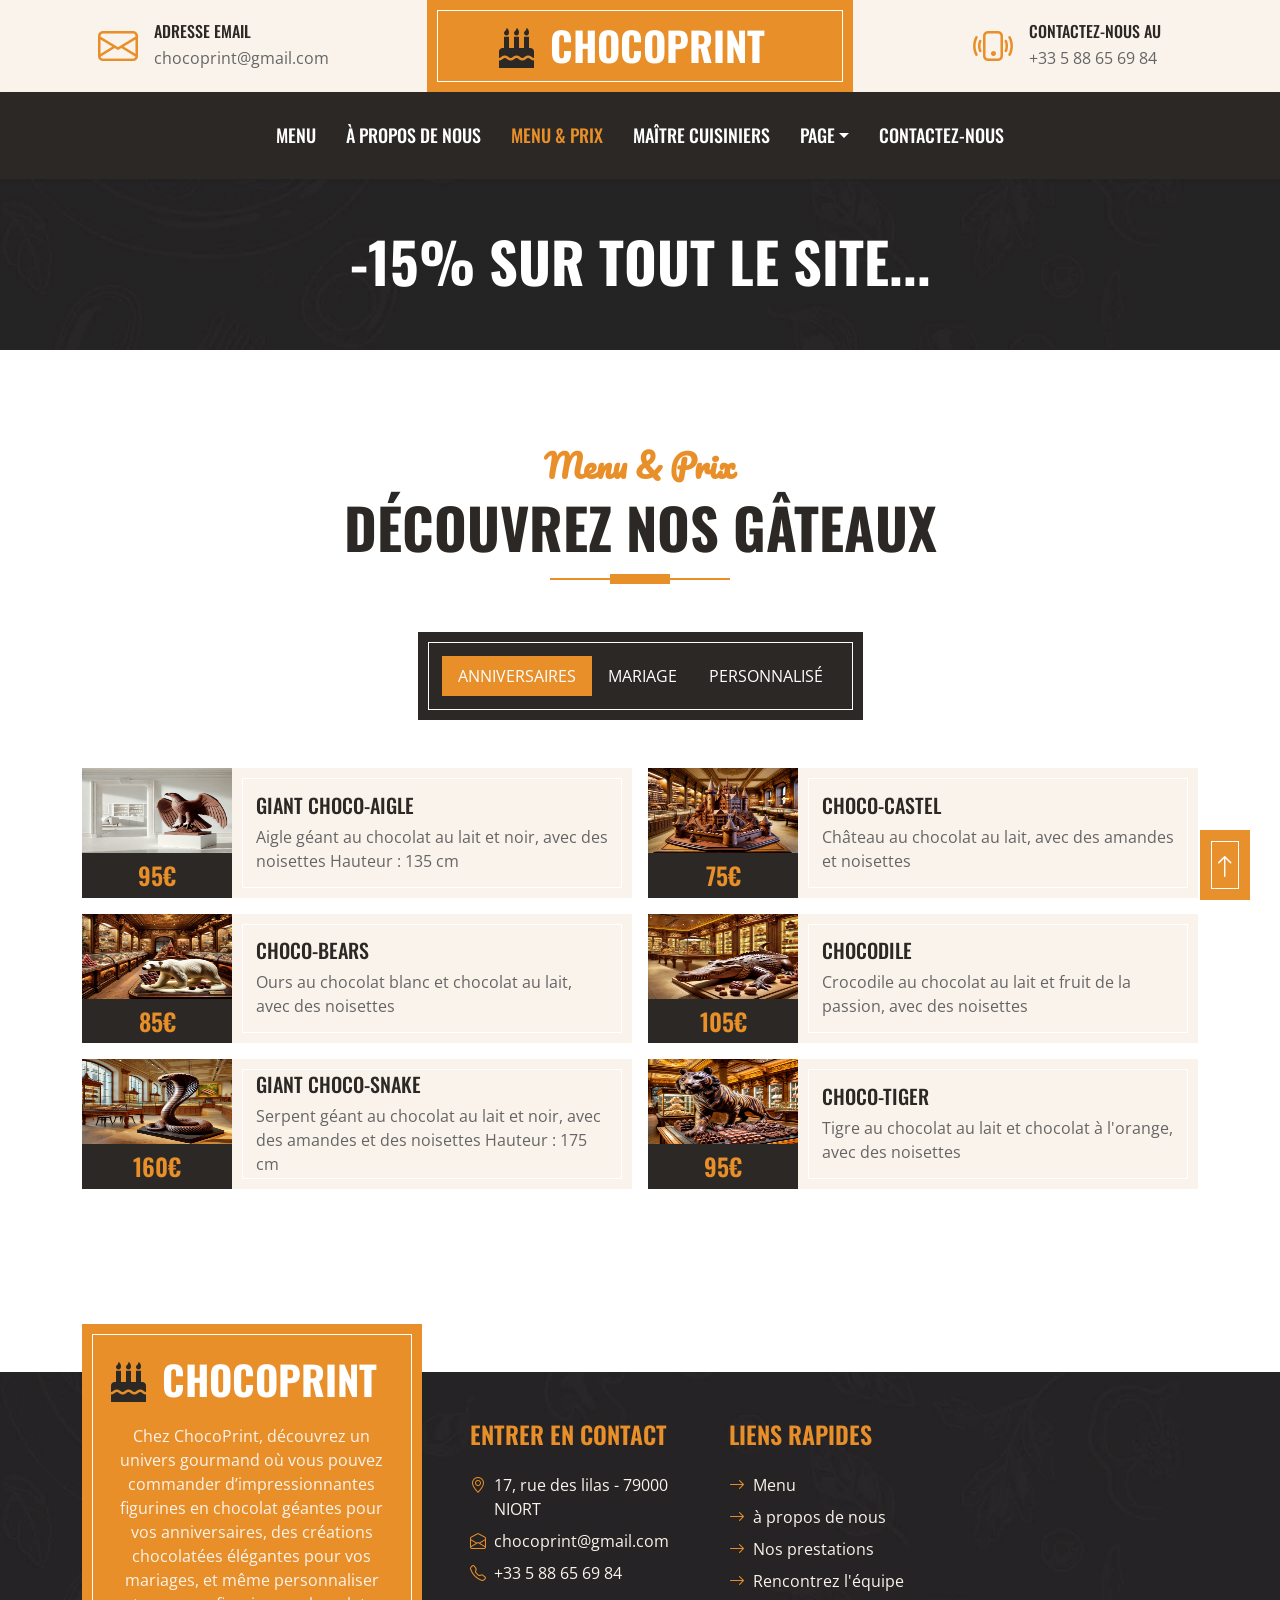
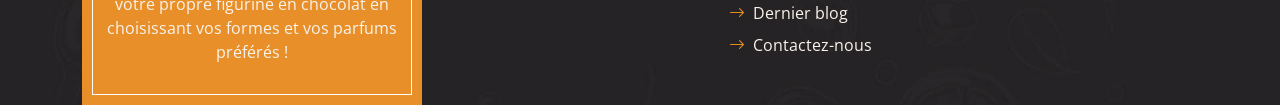
<file: menu.html>
<!DOCTYPE html>
<html lang="en">

<head>
    <meta charset="utf-8">
    <title>Chocoprint - chocolat 100% Français</title>
    <meta content="width=device-width, initial-scale=1.0" name="viewport">
    <meta content="Free HTML Templates" name="keywords">
    <meta content="Free HTML Templates" name="description">

    <!-- Favicon -->
    <link href="img/favicon.ico" rel="icon">

    <!-- Google Web Fonts -->
    <link rel="preconnect" href="https://fonts.googleapis.com">
    <link rel="preconnect" href="https://fonts.gstatic.com" crossorigin>
    <link href="https://fonts.googleapis.com/css2?family=Open+Sans:wght@400;600&family=Oswald:wght@500;600;700&family=Pacifico&display=swap" rel="stylesheet"> 

    <!-- Icon Font Stylesheet -->
    <link href="https://cdnjs.cloudflare.com/ajax/libs/font-awesome/5.10.0/css/all.min.css" rel="stylesheet">
    <link href="https://cdn.jsdelivr.net/npm/bootstrap-icons@1.4.1/font/bootstrap-icons.css" rel="stylesheet">

    <!-- Libraries Stylesheet -->
    <link href="lib/owlcarousel/assets/owl.carousel.min.css" rel="stylesheet">

    <!-- Customized Bootstrap Stylesheet -->
    <link href="css/bootstrap.min.css" rel="stylesheet">

    <!-- Template Stylesheet -->
    <link href="css/style.css" rel="stylesheet">
</head>

<body>
    <!-- Topbar Start -->
    <div class="container-fluid px-0 d-none d-lg-block">
        <div class="row gx-0">
            <div class="col-lg-4 text-center bg-secondary py-3">
                <div class="d-inline-flex align-items-center justify-content-center">
                    <i class="bi bi-envelope fs-1 text-primary me-3"></i>
                    <div class="text-start">
                        <h6 class="text-uppercase mb-1">adresse email</h6>
                        <span>chocoprint@gmail.com</span>
                    </div>
                </div>
            </div>
            <div class="col-lg-4 text-center bg-primary border-inner py-3">
                <div class="d-inline-flex align-items-center justify-content-center">
                    <a href="index.html" class="navbar-brand">
                        <h1 class="m-0 text-uppercase text-white"><i class="fa fa-birthday-cake fs-1 text-dark me-3"></i>Chocoprint</h1>
                    </a>
                </div>
            </div>
            <div class="col-lg-4 text-center bg-secondary py-3">
                <div class="d-inline-flex align-items-center justify-content-center">
                    <i class="bi bi-phone-vibrate fs-1 text-primary me-3"></i>
                    <div class="text-start">
                        <h6 class="text-uppercase mb-1">contactez-nous au</h6>
                        <span>+33 5 88 65 69 84</span>
                    </div>
                </div>
            </div>
        </div>
    </div>
    <!-- Topbar End -->


    <!-- Navbar Start -->
    <nav class="navbar navbar-expand-lg bg-dark navbar-dark shadow-sm py-3 py-lg-0 px-3 px-lg-0">
        <a href="index.html" class="navbar-brand d-block d-lg-none">
            <h1 class="m-0 text-uppercase text-white"><i class="fa fa-birthday-cake fs-1 text-primary me-3"></i>ChocoPrint</h1>
        </a>
        <button class="navbar-toggler" type="button" data-bs-toggle="collapse" data-bs-target="#navbarCollapse">
            <span class="navbar-toggler-icon"></span>
        </button>
        <div class="collapse navbar-collapse" id="navbarCollapse">
            <div class="navbar-nav ms-auto mx-lg-auto py-0">
                <a href="index.html" class="nav-item nav-link">menu</a>
                <a href="about.html" class="nav-item nav-link">à propos de nous</a>
                <a href="menu.html" class="nav-item nav-link active">Menu & prix </a>
                <a href="team.html" class="nav-item nav-link">Maître cuisiniers</a>
                <div class="nav-item dropdown">
                    <a href="#" class="nav-link dropdown-toggle" data-bs-toggle="dropdown">Page</a>
                    <div class="dropdown-menu m-0">

                        <a href="testimonial.html" class="dropdown-item">Témoignage</a>
                    </div>
                </div>
                <a href="contact.html" class="nav-item nav-link">contactez-nous</a>
            </div>
        </div>
    </nav>
    <!-- Navbar End -->


    <!-- Page Header Start -->
    <div class="container-fluid bg-dark bg-img p-5 mb-5">
        <div class="row">
            <div class="col-12 text-center">
                <h1 class="display-4 text-uppercase text-white">-15% sur tout le Site...</h1>
            </div>
        </div>
    </div>
    <!-- Page Header End -->


    <!-- Products Start -->
    <div class="container-fluid about py-5">
        <div class="container">
            <div class="section-title position-relative text-center mx-auto mb-5 pb-3" style="max-width: 600px;">
                <h2 class="text-primary font-secondary">Menu & Prix</h2>
                <h1 class="display-4 text-uppercase">Découvrez nos gâteaux</h1>
            </div>
            <div class="tab-class text-center">
                <ul class="nav nav-pills d-inline-flex justify-content-center bg-dark text-uppercase border-inner p-4 mb-5">
                    <li class="nav-item">
                        <a class="nav-link text-white active" data-bs-toggle="pill" href="#tab-1">Anniversaires</a>
                    </li>
                    <li class="nav-item">
                        <a class="nav-link text-white" data-bs-toggle="pill" href="#tab-2">Mariage</a>
                    </li>
                    <li class="nav-item">
                        <a class="nav-link text-white" data-bs-toggle="pill" href="#tab-3">Personnalisé</a>
                    </li>
                </ul>
                <div class="tab-content">
                    <div id="tab-1" class="tab-pane fade show p-0 active">
                        <div class="row g-3">
                            <div class="col-lg-6">
                                <div class="d-flex h-100">
                                    <div class="flex-shrink-0">
                                        <img class="img-fluid" src="img/chocolate aigle.webp" alt="" style="width: 150px; height: 85px;">
                                        <h4 class="bg-dark text-primary p-2 m-0">95€</h4>
                                    </div>
                                    <div class="d-flex flex-column justify-content-center text-start bg-secondary border-inner px-4">
                                        <h5 class="text-uppercase">Giant Choco-Aigle</h5>
                                        <span>Aigle géant au chocolat au lait et noir, avec des noisettes
                                            Hauteur : 135 cm
                                        </span>
                                    </div>
                                </div>
                            </div>
                            <div class="col-lg-6">
                                <div class="d-flex h-100">
                                    <div class="flex-shrink-0">
                                        <img class="img-fluid" src="img/chocolate castel.webp" alt="" style="width: 150px; height: 85px;">
                                        <h4 class="bg-dark text-primary p-2 m-0">75€</h4>
                                    </div>
                                    <div class="d-flex flex-column justify-content-center text-start bg-secondary border-inner px-4">
                                        <h5 class="text-uppercase">Choco-Castel</h5>
                                        <span>Château au chocolat au lait, avec des amandes et noisettes</span>
                                    </div>
                                </div>
                            </div>
                            <div class="col-lg-6">
                                <div class="d-flex h-100">
                                    <div class="flex-shrink-0">
                                        <img class="img-fluid" src="img/chocolate bears.webp" alt="" style="width: 150px; height: 85px;">
                                        <h4 class="bg-dark text-primary p-2 m-0">85€</h4>
                                    </div>
                                    <div class="d-flex flex-column justify-content-center text-start bg-secondary border-inner px-4">
                                        <h5 class="text-uppercase">Choco-Bears</h5>
                                        <span>Ours au chocolat blanc et chocolat au lait, avec des noisettes</span>
                                    </div>
                                </div>
                            </div>
                            <div class="col-lg-6">
                                <div class="d-flex h-100">
                                    <div class="flex-shrink-0">
                                        <img class="img-fluid" src="img/chocolate crocodile.webp" alt="" style="width: 150px; height: 85px;">
                                        <h4 class="bg-dark text-primary p-2 m-0">105€</h4>
                                    </div>
                                    <div class="d-flex flex-column justify-content-center text-start bg-secondary border-inner px-4">
                                        <h5 class="text-uppercase">Chocodile</h5>
                                        <span>Crocodile au chocolat au lait et fruit de la passion, avec des noisettes</span>
                                    </div>
                                </div>
                            </div>
                            <div class="col-lg-6">
                                <div class="d-flex h-100">
                                    <div class="flex-shrink-0">
                                        <img class="img-fluid" src="img/chocolate snake.webp" alt="" style="width: 150px; height: 85px;">
                                        <h4 class="bg-dark text-primary p-2 m-0">160€</h4>
                                    </div>
                                    <div class="d-flex flex-column justify-content-center text-start bg-secondary border-inner px-4">
                                        <h5 class="text-uppercase"> Giant Choco-Snake</h5>
                                        <span>Serpent géant au chocolat au lait et noir, avec des amandes et des noisettes
                                            Hauteur : 175 cm 
                                        </span>
                                    </div>
                                </div>
                            </div>
                            <div class="col-lg-6">
                                <div class="d-flex h-100">
                                    <div class="flex-shrink-0">
                                        <img class="img-fluid" src="img/chocolate tiger.webp" alt="" style="width: 150px; height: 85px;">
                                        <h4 class="bg-dark text-primary p-2 m-0">95€</h4>
                                    </div>
                                    <div class="d-flex flex-column justify-content-center text-start bg-secondary border-inner px-4">
                                        <h5 class="text-uppercase">Choco-Tiger</h5>
                                        <span>Tigre au chocolat au lait et chocolat à l'orange, avec des noisettes</span>
                                    </div>
                                </div>
                            </div>
                        </div>
                    </div>
                    <div id="tab-2" class="tab-pane fade show p-0">
                        <div class="row g-3">
                            <div class="col-lg-6">
                                <div class="d-flex h-100">
                                    <div class="flex-shrink-0">
                                        <img class="img-fluid" src="img/gat1.webp" alt="" style="width: 150px; height: 85px;">
                                        <h4 class="bg-dark text-primary p-2 m-0">75€</h4>
                                    </div>
                                    <div class="d-flex flex-column justify-content-center text-start bg-secondary border-inner px-4">
                                        <h5 class="text-uppercase">Le Marié</h5>
                                        <span>Marié au chocolat au lait, chocolat noir 85% et chocolat blanc avec amandes et noisettes</span>
                                    </div>
                                </div>
                            </div>
                            <div class="col-lg-6">
                                <div class="d-flex h-100">
                                    <div class="flex-shrink-0">
                                        <img class="img-fluid" src="img/gat2.webp" alt="" style="width: 150px; height: 85px;">
                                        <h4 class="bg-dark text-primary p-2 m-0">75€</h4>
                                    </div>
                                    <div class="d-flex flex-column justify-content-center text-start bg-secondary border-inner px-4">
                                        <h5 class="text-uppercase">La Mariée</h5>
                                        <span>Mariée au chocolat au lait, chocolat noir 85% et chocolat blanc avec noisettes et saveur fruit des bois</span>
                                    </div>
                                </div>
                            </div>
                            <div class="col-lg-6">
                                <div class="d-flex h-100">
                                    <div class="flex-shrink-0">
                                        <img class="img-fluid" src="img/gat3.webp" alt="" style="width: 150px; height: 85px;">
                                        <h4 class="bg-dark text-primary p-2 m-0">115€</h4>
                                    </div>
                                    <div class="d-flex flex-column justify-content-center text-start bg-secondary border-inner px-4">
                                        <h5 class="text-uppercase">Les Mariés</h5>
                                        <span>Mariés au chocolat au lait, chocolat noir 85% et chocolat blanc avec amandes et noisettes</span>
                                    </div>
                                </div>
                            </div>
                            <div class="col-lg-6">
                                <div class="d-flex h-100">
                                    <div class="flex-shrink-0">
                                        <img class="img-fluid" src="img/gat4.webp" alt="" style="width: 150px; height: 85px;">
                                        <h4 class="bg-dark text-primary p-2 m-0">35€</h4>
                                    </div>
                                    <div class="d-flex flex-column justify-content-center text-start bg-secondary border-inner px-4">
                                        <h5 class="text-uppercase">Tablette chocolat 1</h5>
                                        <span>Tablette de chocolat au lait, et fruits des bois avec amandes</span>
                                    </div>
                                </div>
                            </div>
                            <div class="col-lg-6">
                                <div class="d-flex h-100">
                                    <div class="flex-shrink-0">
                                        <img class="img-fluid" src="img/gat5.webp" alt="" style="width: 150px; height: 85px;">
                                        <h4 class="bg-dark text-primary p-2 m-0">35€</h4>
                                    </div>
                                    <div class="d-flex flex-column justify-content-center text-start bg-secondary border-inner px-4">
                                        <h5 class="text-uppercase">Tablette chocolat 2</h5>
                                        <span>Tablette de chocolat au lait et blanc, avec noisettes et amandes</span>
                                    </div>
                                </div>
                            </div>
                            <div class="col-lg-6">
                                <div class="d-flex h-100">
                                    <div class="flex-shrink-0">
                                        <img class="img-fluid" src="img/gat6.webp" alt="" style="width: 150px; height: 85px;">
                                        <h4 class="bg-dark text-primary p-2 m-0">35€</h4>
                                    </div>
                                    <div class="d-flex flex-column justify-content-center text-start bg-secondary border-inner px-4">
                                        <h5 class="text-uppercase">Tablette chocolat 3</h5>
                                        <span>Tablette de chocolat noir 85%, avec des amandes et noisettes</span>
                                    </div>
                                </div>
                            </div>
                        </div>
                    </div>
                    <div id="tab-3" class="tab-pane fade show p-0">
                        <div class="row g-3">
                            <div class="col-lg-6">
                                <div class="d-flex h-100">
                                    <div class="flex-shrink-0">
                                        <img class="img-fluid" src="img/gat23.webp" alt="" style="width: 165px; height: 85px;">
                                        <h4 class="bg-dark text-primary p-2 m-0">PRIX VARIABLE</h4>
                                    </div>
                                    <div class="d-flex flex-column justify-content-center text-start bg-secondary border-inner px-4">
                                        <h5 class="text-uppercase">Chocolat à Personnalisé</h5>
                                        <span>Votre figurine de chocolat à personnalisé en boutique, en ligne où par appel</span>
                                    </div>
                                </div>
                            </div>
                            
                        </div>
                    </div>
                </div>
            </div>
        </div>
    </div>
    <!-- Products End -->
 

    
    <!-- Footer Start -->
    <div class="container-fluid bg-img text-secondary" style="margin-top: 135px">
        <div class="container">
            <div class="row gx-5">
                <div class="col-lg-4 col-md-6 mt-lg-n5">
                    <div class="d-flex flex-column align-items-center justify-content-center text-center h-100 bg-primary border-inner p-4">
                        <a href="index.html" class="navbar-brand">
                            <h1 class="m-0 text-uppercase text-white"><i class="fa fa-birthday-cake fs-1 text-dark me-3"></i>Chocoprint</h1>
                        </a>
                        <p class="mt-3">Chez ChocoPrint, découvrez un univers gourmand où vous pouvez commander d’impressionnantes figurines en chocolat géantes pour vos anniversaires, des créations chocolatées élégantes pour vos mariages, et même personnaliser votre propre figurine en chocolat en choisissant vos formes et vos parfums préférés !</p>
                    </div>
                </div>
                <div class="col-lg-8 col-md-6">
                    <div class="row gx-5">
                        <div class="col-lg-4 col-md-12 pt-5 mb-5">
                            <h4 class="text-primary text-uppercase mb-4">Entrer en contact</h4>
                            <div class="d-flex mb-2">
                                <i class="bi bi-geo-alt text-primary me-2"></i>
                                <p class="mb-0">17, rue des lilas - 79000 NIORT</p>
                            </div>
                            <div class="d-flex mb-2">
                                <i class="bi bi-envelope-open text-primary me-2"></i>
                                <p class="mb-0">chocoprint@gmail.com</p>
                            </div>
                            <div class="d-flex mb-2">
                                <i class="bi bi-telephone text-primary me-2"></i>
                                <p class="mb-0">+33 5 88 65 69 84</p>
                            </div>
                        </div>
                        <div class="col-lg-4 col-md-12 pt-0 pt-lg-5 mb-5">
                            <h4 class="text-primary text-uppercase mb-4">Liens rapides</h4>
                            <div class="d-flex flex-column justify-content-start">
                                <a class="text-secondary mb-2" href="#"><i class="bi bi-arrow-right text-primary me-2"></i>Menu</a>
                                <a class="text-secondary mb-2" href="#"><i class="bi bi-arrow-right text-primary me-2"></i>à propos de nous</a>
                                <a class="text-secondary mb-2" href="#"><i class="bi bi-arrow-right text-primary me-2"></i>Nos prestations</a>
                                <a class="text-secondary mb-2" href="#"><i class="bi bi-arrow-right text-primary me-2"></i>Rencontrez l'équipe</a>
                                <a class="text-secondary mb-2" href="#"><i class="bi bi-arrow-right text-primary me-2"></i>Dernier blog</a>
                                <a class="text-secondary" href="#"><i class="bi bi-arrow-right text-primary me-2"></i>Contactez-nous</a>
                            </div>
                        </div>

                    </div>
                </div>
            </div>
        </div>
    </div>
    <!-- Footer End -->


    <!-- Back to Top -->
    <a href="#" class="btn btn-primary border-inner py-3 fs-4 back-to-top"><i class="bi bi-arrow-up"></i></a>


    <!-- JavaScript Libraries -->
    <script src="https://code.jquery.com/jquery-3.4.1.min.js"></script>
    <script src="https://cdn.jsdelivr.net/npm/bootstrap@5.0.0/dist/js/bootstrap.bundle.min.js"></script>
    <script src="lib/easing/easing.min.js"></script>
    <script src="lib/waypoints/waypoints.min.js"></script>
    <script src="lib/counterup/counterup.min.js"></script>
    <script src="lib/owlcarousel/owl.carousel.min.js"></script>

    <!-- Template Javascript -->
    <script src="js/main.js"></script>
</body>

</html>
</file>
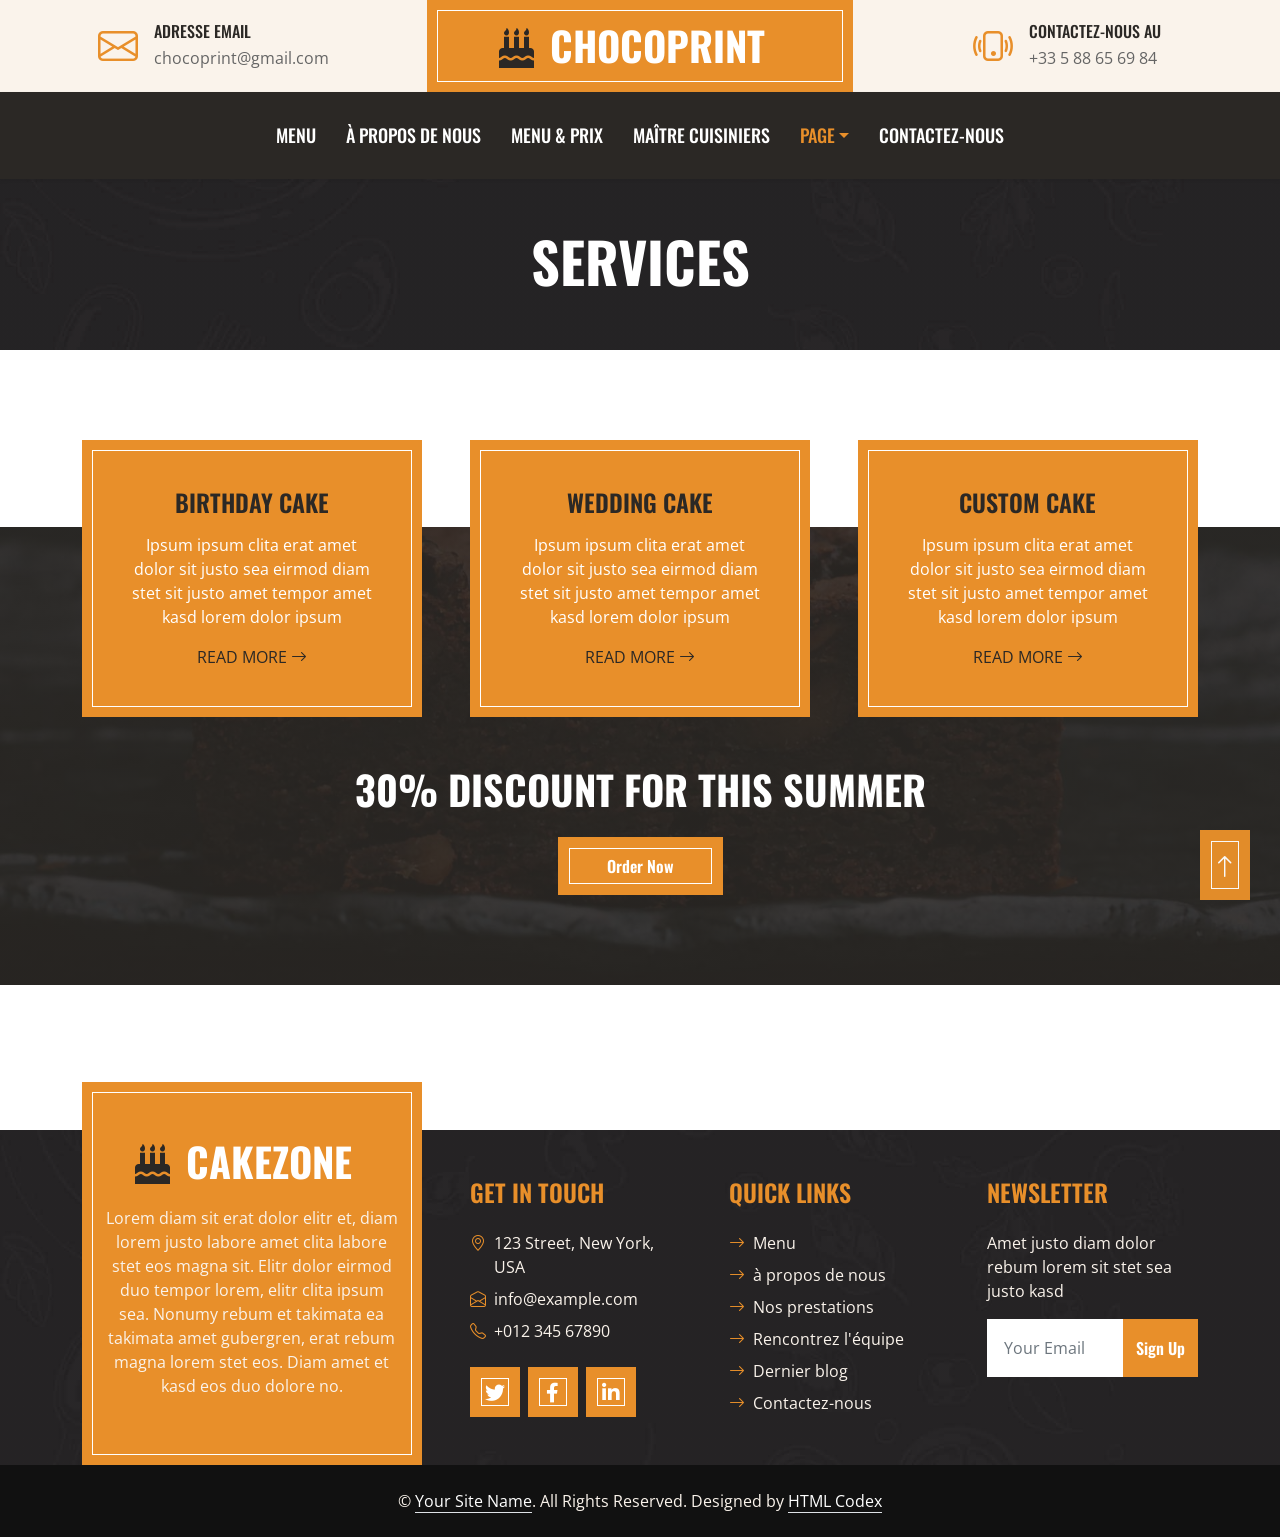
<file: noused.html>
<!DOCTYPE html>
<html lang="en">

<head>
    <meta charset="utf-8">
    <title>Chocoprint - chocolat 100% Français</title>
    <meta content="width=device-width, initial-scale=1.0" name="viewport">
    <meta content="Free HTML Templates" name="keywords">
    <meta content="Free HTML Templates" name="description">

    <!-- Favicon -->
    <link href="img/favicon.ico" rel="icon">

    <!-- Google Web Fonts -->
    <link rel="preconnect" href="https://fonts.googleapis.com">
    <link rel="preconnect" href="https://fonts.gstatic.com" crossorigin>
    <link href="https://fonts.googleapis.com/css2?family=Open+Sans:wght@400;600&family=Oswald:wght@500;600;700&family=Pacifico&display=swap" rel="stylesheet"> 

    <!-- Icon Font Stylesheet -->
    <link href="https://cdnjs.cloudflare.com/ajax/libs/font-awesome/5.10.0/css/all.min.css" rel="stylesheet">
    <link href="https://cdn.jsdelivr.net/npm/bootstrap-icons@1.4.1/font/bootstrap-icons.css" rel="stylesheet">

    <!-- Libraries Stylesheet -->
    <link href="lib/owlcarousel/assets/owl.carousel.min.css" rel="stylesheet">

    <!-- Customized Bootstrap Stylesheet -->
    <link href="css/bootstrap.min.css" rel="stylesheet">

    <!-- Template Stylesheet -->
    <link href="css/style.css" rel="stylesheet">
</head>

<body>
    <!-- Topbar Start -->
    <div class="container-fluid px-0 d-none d-lg-block">
        <div class="row gx-0">
            <div class="col-lg-4 text-center bg-secondary py-3">
                <div class="d-inline-flex align-items-center justify-content-center">
                    <i class="bi bi-envelope fs-1 text-primary me-3"></i>
                    <div class="text-start">
                        <h6 class="text-uppercase mb-1">Adresse email</h6>
                        <span>chocoprint@gmail.com</span>
                    </div>
                </div>
            </div>
            <div class="col-lg-4 text-center bg-primary border-inner py-3">
                <div class="d-inline-flex align-items-center justify-content-center">
                    <a href="index.html" class="navbar-brand">
                        <h1 class="m-0 text-uppercase text-white"><i class="fa fa-birthday-cake fs-1 text-dark me-3"></i>Chocoprint</h1>
                    </a>
                </div>
            </div>
            <div class="col-lg-4 text-center bg-secondary py-3">
                <div class="d-inline-flex align-items-center justify-content-center">
                    <i class="bi bi-phone-vibrate fs-1 text-primary me-3"></i>
                    <div class="text-start">
                        <h6 class="text-uppercase mb-1">contactez-nous au</h6>
                        <span>+33 5 88 65 69 84</span>
                    </div>
                </div>
            </div>
        </div>
    </div>
    <!-- Topbar End -->


    <!-- Navbar Start -->
    <nav class="navbar navbar-expand-lg bg-dark navbar-dark shadow-sm py-3 py-lg-0 px-3 px-lg-0">
        <a href="index.html" class="navbar-brand d-block d-lg-none">
            <h1 class="m-0 text-uppercase text-white"><i class="fa fa-birthday-cake fs-1 text-primary me-3"></i>Chocoprint</h1>
        </a>
        <button class="navbar-toggler" type="button" data-bs-toggle="collapse" data-bs-target="#navbarCollapse">
            <span class="navbar-toggler-icon"></span>
        </button>
        <div class="collapse navbar-collapse" id="navbarCollapse">
            <div class="navbar-nav ms-auto mx-lg-auto py-0">
                <a href="index.html" class="nav-item nav-link">Menu</a>
                <a href="about.html" class="nav-item nav-link">à propos de nous</a>
                <a href="menu.html" class="nav-item nav-link">Menu & Prix</a>
                <a href="team.html" class="nav-item nav-link">Maître cuisiniers</a>
                <div class="nav-item dropdown">
                    <a href="#" class="nav-link dropdown-toggle active" data-bs-toggle="dropdown">Page</a>
                    <div class="dropdown-menu m-0">
                        
                        <a href="testimonial.html" class="dropdown-item">Témoignage</a>
                    </div>
                </div>
                <a href="contact.html" class="nav-item nav-link">contactez-nous</a>
            </div>
        </div>
    </nav>
    <!-- Navbar End -->


    <!-- Page Header Start -->
    <div class="container-fluid bg-dark bg-img p-5 mb-5">
        <div class="row">
            <div class="col-12 text-center">
                <h1 class="display-4 text-uppercase text-white">Services</h1>
            </div>
        </div>
    </div>
    <!-- Page Header End -->


    <!-- Service Start -->
    <div class="container-fluid service position-relative px-5" style="margin-top: 90px;">
        <div class="container">
            <div class="row g-5">
                <div class="col-lg-4 col-md-6">
                    <div class="bg-primary border-inner text-center text-white p-5">
                        <h4 class="text-uppercase mb-3">Birthday Cake</h4>
                        <p>Ipsum ipsum clita erat amet dolor sit justo sea eirmod diam stet sit justo amet tempor amet kasd lorem dolor ipsum</p>
                        <a class="text-uppercase text-dark" href="">Read More <i class="bi bi-arrow-right"></i></a>
                    </div>
                </div>
                <div class="col-lg-4 col-md-6">
                    <div class="bg-primary border-inner text-center text-white p-5">
                        <h4 class="text-uppercase mb-3">Wedding Cake</h4>
                        <p>Ipsum ipsum clita erat amet dolor sit justo sea eirmod diam stet sit justo amet tempor amet kasd lorem dolor ipsum</p>
                        <a class="text-uppercase text-dark" href="">Read More <i class="bi bi-arrow-right"></i></a>
                    </div>
                </div>
                <div class="col-lg-4 col-md-6">
                    <div class="bg-primary border-inner text-center text-white p-5">
                        <h4 class="text-uppercase mb-3">Custom Cake</h4>
                        <p>Ipsum ipsum clita erat amet dolor sit justo sea eirmod diam stet sit justo amet tempor amet kasd lorem dolor ipsum</p>
                        <a class="text-uppercase text-dark" href="">Read More <i class="bi bi-arrow-right"></i></a>
                    </div>
                </div>
                <div class="col-lg-12 col-md-6 text-center">
                    <h1 class="text-uppercase text-light mb-4">30% Discount For This Summer</h1>
                    <a href="" class="btn btn-primary border-inner py-3 px-5">Order Now</a>
                </div>
            </div>
        </div>
    </div>
    <!-- Service Start -->


    <!-- Footer Start -->
    <div class="container-fluid bg-dark bg-img text-secondary" style="margin-top: 235px">
        <div class="container">
            <div class="row gx-5">
                <div class="col-lg-4 col-md-6 mt-lg-n5">
                    <div class="d-flex flex-column align-items-center justify-content-center text-center h-100 bg-primary border-inner p-4">
                        <a href="index.html" class="navbar-brand">
                            <h1 class="m-0 text-uppercase text-white"><i class="fa fa-birthday-cake fs-1 text-dark me-3"></i>CakeZone</h1>
                        </a>
                        <p class="mt-3">Lorem diam sit erat dolor elitr et, diam lorem justo labore amet clita labore stet eos magna sit. Elitr dolor eirmod duo tempor lorem, elitr clita ipsum sea. Nonumy rebum et takimata ea takimata amet gubergren, erat rebum magna lorem stet eos. Diam amet et kasd eos duo dolore no.</p>
                    </div>
                </div>
                <div class="col-lg-8 col-md-6">
                    <div class="row gx-5">
                        <div class="col-lg-4 col-md-12 pt-5 mb-5">
                            <h4 class="text-primary text-uppercase mb-4">Get In Touch</h4>
                            <div class="d-flex mb-2">
                                <i class="bi bi-geo-alt text-primary me-2"></i>
                                <p class="mb-0">123 Street, New York, USA</p>
                            </div>
                            <div class="d-flex mb-2">
                                <i class="bi bi-envelope-open text-primary me-2"></i>
                                <p class="mb-0">info@example.com</p>
                            </div>
                            <div class="d-flex mb-2">
                                <i class="bi bi-telephone text-primary me-2"></i>
                                <p class="mb-0">+012 345 67890</p>
                            </div>
                            <div class="d-flex mt-4">
                                <a class="btn btn-lg btn-primary btn-lg-square border-inner rounded-0 me-2" href="#"><i class="fab fa-twitter fw-normal"></i></a>
                                <a class="btn btn-lg btn-primary btn-lg-square border-inner rounded-0 me-2" href="#"><i class="fab fa-facebook-f fw-normal"></i></a>
                                <a class="btn btn-lg btn-primary btn-lg-square border-inner rounded-0 me-2" href="#"><i class="fab fa-linkedin-in fw-normal"></i></a>
                            </div>
                        </div>
                        <div class="col-lg-4 col-md-12 pt-0 pt-lg-5 mb-5">
                            <h4 class="text-primary text-uppercase mb-4">Quick Links</h4>
                            <div class="d-flex flex-column justify-content-start">
                                <a class="text-secondary mb-2" href="#"><i class="bi bi-arrow-right text-primary me-2"></i>Menu</a>
                                <a class="text-secondary mb-2" href="#"><i class="bi bi-arrow-right text-primary me-2"></i>à propos de nous</a>
                                <a class="text-secondary mb-2" href="#"><i class="bi bi-arrow-right text-primary me-2"></i>Nos prestations</a>
                                <a class="text-secondary mb-2" href="#"><i class="bi bi-arrow-right text-primary me-2"></i>Rencontrez l'équipe</a>
                                <a class="text-secondary mb-2" href="#"><i class="bi bi-arrow-right text-primary me-2"></i>Dernier blog</a>
                                <a class="text-secondary" href="#"><i class="bi bi-arrow-right text-primary me-2"></i>Contactez-nous</a>
                            </div>
                        </div>
                        <div class="col-lg-4 col-md-12 pt-0 pt-lg-5 mb-5">
                            <h4 class="text-primary text-uppercase mb-4">Newsletter</h4>
                            <p>Amet justo diam dolor rebum lorem sit stet sea justo kasd</p>
                            <form action="">
                                <div class="input-group">
                                    <input type="text" class="form-control border-white p-3" placeholder="Your Email">
                                    <button class="btn btn-primary">Sign Up</button>
                                </div>
                            </form>
                        </div>
                    </div>
                </div>
            </div>
        </div>
    </div>
    <div class="container-fluid text-secondary py-4" style="background: #111111;">
        <div class="container text-center">
            <p class="mb-0">&copy; <a class="text-white border-bottom" href="#">Your Site Name</a>. All Rights Reserved. 
			
			<!--/*** This template is free as long as you keep the footer author’s credit link/attribution link/backlink. If you'd like to use the template without the footer author’s credit link/attribution link/backlink, you can purchase the Credit Removal License from "https://htmlcodex.com/credit-removal". Thank you for your support. ***/-->
			Designed by <a class="text-white border-bottom" href="https://htmlcodex.com">HTML Codex</a></p>
        </div>
    </div>
    <!-- Footer End -->


    <!-- Back to Top -->
    <a href="#" class="btn btn-primary border-inner py-3 fs-4 back-to-top"><i class="bi bi-arrow-up"></i></a>


    <!-- JavaScript Libraries -->
    <script src="https://code.jquery.com/jquery-3.4.1.min.js"></script>
    <script src="https://cdn.jsdelivr.net/npm/bootstrap@5.0.0/dist/js/bootstrap.bundle.min.js"></script>
    <script src="lib/easing/easing.min.js"></script>
    <script src="lib/waypoints/waypoints.min.js"></script>
    <script src="lib/counterup/counterup.min.js"></script>
    <script src="lib/owlcarousel/owl.carousel.min.js"></script>

    <!-- Template Javascript -->
    <script src="js/main.js"></script>
</body>

</html>
</file>
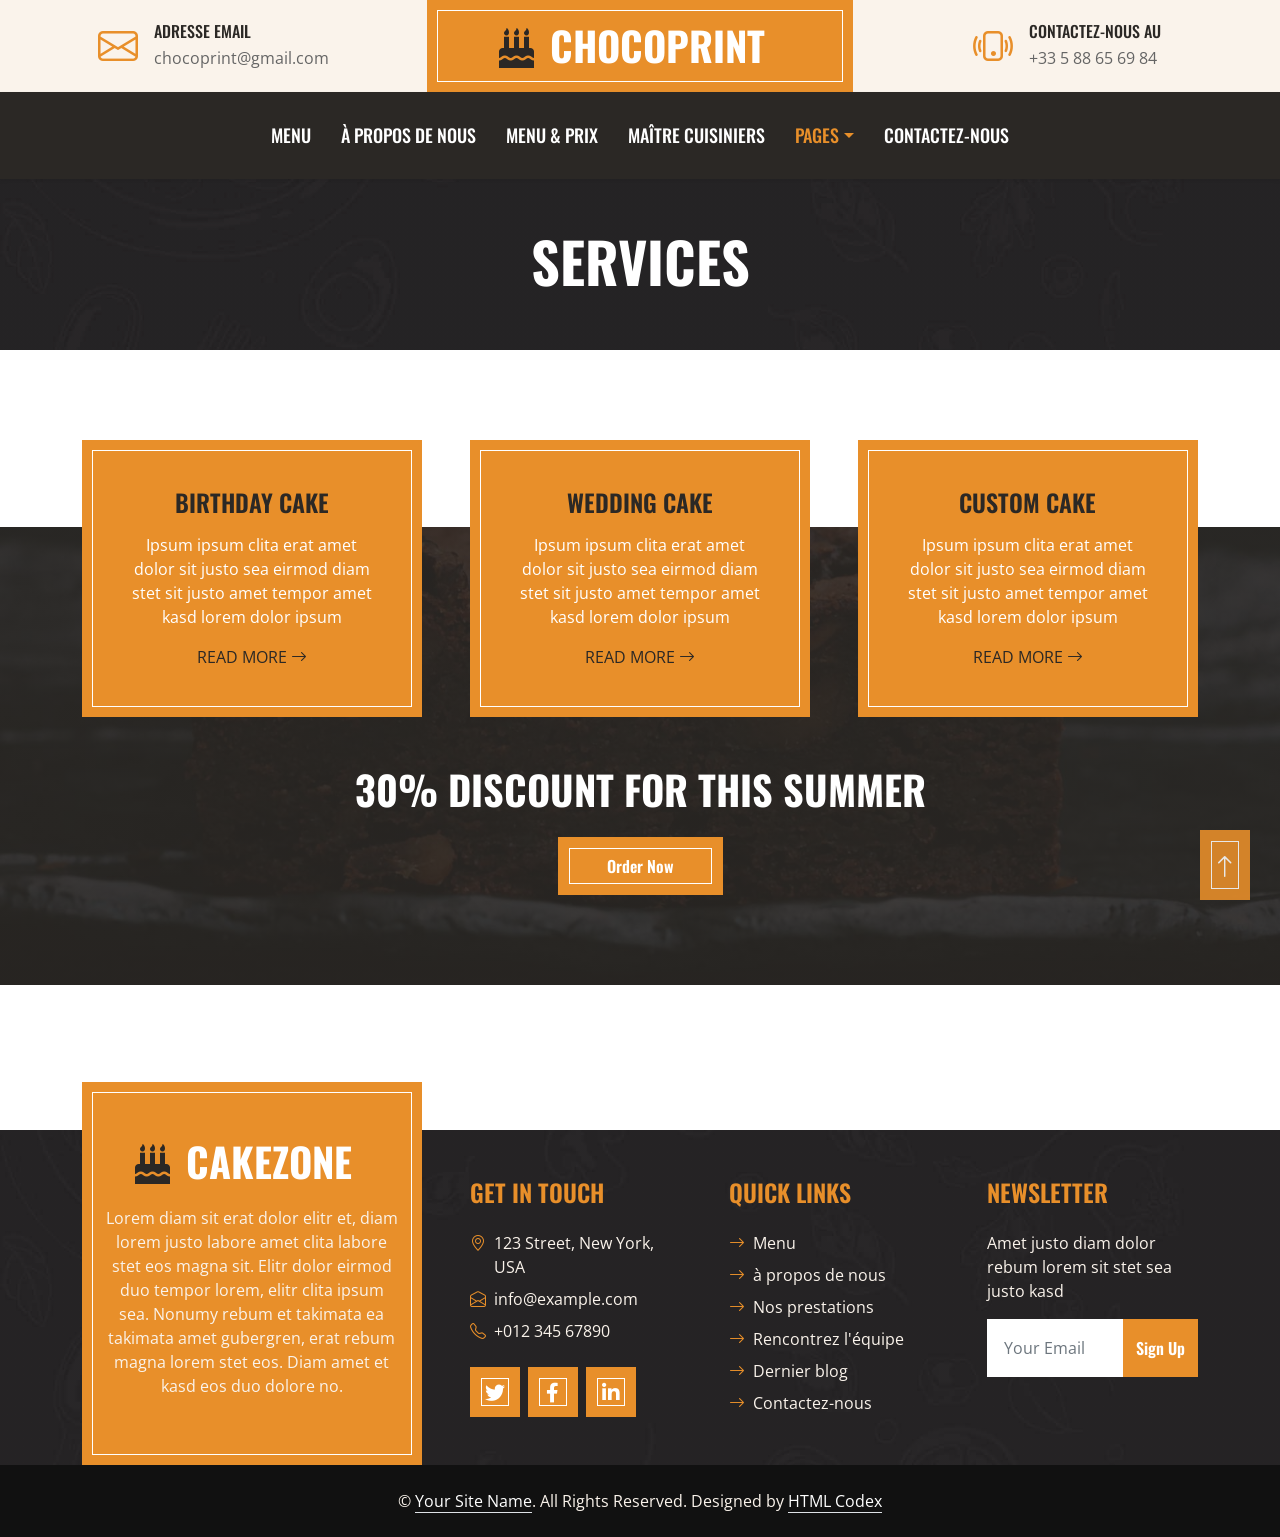
<file: service.html>
<!DOCTYPE html>
<html lang="en">

<head>
    <meta charset="utf-8">
    <title>Chocoprint - chocolat 100% Français</title>
    <meta content="width=device-width, initial-scale=1.0" name="viewport">
    <meta content="Free HTML Templates" name="keywords">
    <meta content="Free HTML Templates" name="description">

    <!-- Favicon -->
    <link href="img/favicon.ico" rel="icon">

    <!-- Google Web Fonts -->
    <link rel="preconnect" href="https://fonts.googleapis.com">
    <link rel="preconnect" href="https://fonts.gstatic.com" crossorigin>
    <link href="https://fonts.googleapis.com/css2?family=Open+Sans:wght@400;600&family=Oswald:wght@500;600;700&family=Pacifico&display=swap" rel="stylesheet"> 

    <!-- Icon Font Stylesheet -->
    <link href="https://cdnjs.cloudflare.com/ajax/libs/font-awesome/5.10.0/css/all.min.css" rel="stylesheet">
    <link href="https://cdn.jsdelivr.net/npm/bootstrap-icons@1.4.1/font/bootstrap-icons.css" rel="stylesheet">

    <!-- Libraries Stylesheet -->
    <link href="lib/owlcarousel/assets/owl.carousel.min.css" rel="stylesheet">

    <!-- Customized Bootstrap Stylesheet -->
    <link href="css/bootstrap.min.css" rel="stylesheet">

    <!-- Template Stylesheet -->
    <link href="css/style.css" rel="stylesheet">
</head>

<body>
    <!-- Topbar Start -->
    <div class="container-fluid px-0 d-none d-lg-block">
        <div class="row gx-0">
            <div class="col-lg-4 text-center bg-secondary py-3">
                <div class="d-inline-flex align-items-center justify-content-center">
                    <i class="bi bi-envelope fs-1 text-primary me-3"></i>
                    <div class="text-start">
                        <h6 class="text-uppercase mb-1">Adresse email</h6>
                        <span>chocoprint@gmail.com</span>
                    </div>
                </div>
            </div>
            <div class="col-lg-4 text-center bg-primary border-inner py-3">
                <div class="d-inline-flex align-items-center justify-content-center">
                    <a href="index.html" class="navbar-brand">
                        <h1 class="m-0 text-uppercase text-white"><i class="fa fa-birthday-cake fs-1 text-dark me-3"></i>Chocoprint</h1>
                    </a>
                </div>
            </div>
            <div class="col-lg-4 text-center bg-secondary py-3">
                <div class="d-inline-flex align-items-center justify-content-center">
                    <i class="bi bi-phone-vibrate fs-1 text-primary me-3"></i>
                    <div class="text-start">
                        <h6 class="text-uppercase mb-1">contactez-nous au</h6>
                        <span>+33 5 88 65 69 84</span>
                    </div>
                </div>
            </div>
        </div>
    </div>
    <!-- Topbar End -->


    <!-- Navbar Start -->
    <nav class="navbar navbar-expand-lg bg-dark navbar-dark shadow-sm py-3 py-lg-0 px-3 px-lg-0">
        <a href="index.html" class="navbar-brand d-block d-lg-none">
            <h1 class="m-0 text-uppercase text-white"><i class="fa fa-birthday-cake fs-1 text-primary me-3"></i>Chocoprint</h1>
        </a>
        <button class="navbar-toggler" type="button" data-bs-toggle="collapse" data-bs-target="#navbarCollapse">
            <span class="navbar-toggler-icon"></span>
        </button>
        <div class="collapse navbar-collapse" id="navbarCollapse">
            <div class="navbar-nav ms-auto mx-lg-auto py-0">
                <a href="index.html" class="nav-item nav-link">Menu</a>
                <a href="about.html" class="nav-item nav-link">à propos de nous</a>
                <a href="menu.html" class="nav-item nav-link">Menu & Prix</a>
                <a href="team.html" class="nav-item nav-link">Maître cuisiniers</a>
                <div class="nav-item dropdown">
                    <a href="#" class="nav-link dropdown-toggle active" data-bs-toggle="dropdown">Pages</a>
                    <div class="dropdown-menu m-0">
                        <a href="service.html" class="dropdown-item active">Notre prestation</a>
                        <a href="testimonial.html" class="dropdown-item">Témoignage</a>
                    </div>
                </div>
                <a href="contact.html" class="nav-item nav-link">contactez-nous</a>
            </div>
        </div>
    </nav>
    <!-- Navbar End -->


    <!-- Page Header Start -->
    <div class="container-fluid bg-dark bg-img p-5 mb-5">
        <div class="row">
            <div class="col-12 text-center">
                <h1 class="display-4 text-uppercase text-white">Services</h1>
            </div>
        </div>
    </div>
    <!-- Page Header End -->


    <!-- Service Start -->
    <div class="container-fluid service position-relative px-5" style="margin-top: 90px;">
        <div class="container">
            <div class="row g-5">
                <div class="col-lg-4 col-md-6">
                    <div class="bg-primary border-inner text-center text-white p-5">
                        <h4 class="text-uppercase mb-3">Birthday Cake</h4>
                        <p>Ipsum ipsum clita erat amet dolor sit justo sea eirmod diam stet sit justo amet tempor amet kasd lorem dolor ipsum</p>
                        <a class="text-uppercase text-dark" href="">Read More <i class="bi bi-arrow-right"></i></a>
                    </div>
                </div>
                <div class="col-lg-4 col-md-6">
                    <div class="bg-primary border-inner text-center text-white p-5">
                        <h4 class="text-uppercase mb-3">Wedding Cake</h4>
                        <p>Ipsum ipsum clita erat amet dolor sit justo sea eirmod diam stet sit justo amet tempor amet kasd lorem dolor ipsum</p>
                        <a class="text-uppercase text-dark" href="">Read More <i class="bi bi-arrow-right"></i></a>
                    </div>
                </div>
                <div class="col-lg-4 col-md-6">
                    <div class="bg-primary border-inner text-center text-white p-5">
                        <h4 class="text-uppercase mb-3">Custom Cake</h4>
                        <p>Ipsum ipsum clita erat amet dolor sit justo sea eirmod diam stet sit justo amet tempor amet kasd lorem dolor ipsum</p>
                        <a class="text-uppercase text-dark" href="">Read More <i class="bi bi-arrow-right"></i></a>
                    </div>
                </div>
                <div class="col-lg-12 col-md-6 text-center">
                    <h1 class="text-uppercase text-light mb-4">30% Discount For This Summer</h1>
                    <a href="" class="btn btn-primary border-inner py-3 px-5">Order Now</a>
                </div>
            </div>
        </div>
    </div>
    <!-- Service Start -->


    <!-- Footer Start -->
    <div class="container-fluid bg-dark bg-img text-secondary" style="margin-top: 235px">
        <div class="container">
            <div class="row gx-5">
                <div class="col-lg-4 col-md-6 mt-lg-n5">
                    <div class="d-flex flex-column align-items-center justify-content-center text-center h-100 bg-primary border-inner p-4">
                        <a href="index.html" class="navbar-brand">
                            <h1 class="m-0 text-uppercase text-white"><i class="fa fa-birthday-cake fs-1 text-dark me-3"></i>CakeZone</h1>
                        </a>
                        <p class="mt-3">Lorem diam sit erat dolor elitr et, diam lorem justo labore amet clita labore stet eos magna sit. Elitr dolor eirmod duo tempor lorem, elitr clita ipsum sea. Nonumy rebum et takimata ea takimata amet gubergren, erat rebum magna lorem stet eos. Diam amet et kasd eos duo dolore no.</p>
                    </div>
                </div>
                <div class="col-lg-8 col-md-6">
                    <div class="row gx-5">
                        <div class="col-lg-4 col-md-12 pt-5 mb-5">
                            <h4 class="text-primary text-uppercase mb-4">Get In Touch</h4>
                            <div class="d-flex mb-2">
                                <i class="bi bi-geo-alt text-primary me-2"></i>
                                <p class="mb-0">123 Street, New York, USA</p>
                            </div>
                            <div class="d-flex mb-2">
                                <i class="bi bi-envelope-open text-primary me-2"></i>
                                <p class="mb-0">info@example.com</p>
                            </div>
                            <div class="d-flex mb-2">
                                <i class="bi bi-telephone text-primary me-2"></i>
                                <p class="mb-0">+012 345 67890</p>
                            </div>
                            <div class="d-flex mt-4">
                                <a class="btn btn-lg btn-primary btn-lg-square border-inner rounded-0 me-2" href="#"><i class="fab fa-twitter fw-normal"></i></a>
                                <a class="btn btn-lg btn-primary btn-lg-square border-inner rounded-0 me-2" href="#"><i class="fab fa-facebook-f fw-normal"></i></a>
                                <a class="btn btn-lg btn-primary btn-lg-square border-inner rounded-0 me-2" href="#"><i class="fab fa-linkedin-in fw-normal"></i></a>
                            </div>
                        </div>
                        <div class="col-lg-4 col-md-12 pt-0 pt-lg-5 mb-5">
                            <h4 class="text-primary text-uppercase mb-4">Quick Links</h4>
                            <div class="d-flex flex-column justify-content-start">
                                <a class="text-secondary mb-2" href="#"><i class="bi bi-arrow-right text-primary me-2"></i>Menu</a>
                                <a class="text-secondary mb-2" href="#"><i class="bi bi-arrow-right text-primary me-2"></i>à propos de nous</a>
                                <a class="text-secondary mb-2" href="#"><i class="bi bi-arrow-right text-primary me-2"></i>Nos prestations</a>
                                <a class="text-secondary mb-2" href="#"><i class="bi bi-arrow-right text-primary me-2"></i>Rencontrez l'équipe</a>
                                <a class="text-secondary mb-2" href="#"><i class="bi bi-arrow-right text-primary me-2"></i>Dernier blog</a>
                                <a class="text-secondary" href="#"><i class="bi bi-arrow-right text-primary me-2"></i>Contactez-nous</a>
                            </div>
                        </div>
                        <div class="col-lg-4 col-md-12 pt-0 pt-lg-5 mb-5">
                            <h4 class="text-primary text-uppercase mb-4">Newsletter</h4>
                            <p>Amet justo diam dolor rebum lorem sit stet sea justo kasd</p>
                            <form action="">
                                <div class="input-group">
                                    <input type="text" class="form-control border-white p-3" placeholder="Your Email">
                                    <button class="btn btn-primary">Sign Up</button>
                                </div>
                            </form>
                        </div>
                    </div>
                </div>
            </div>
        </div>
    </div>
    <div class="container-fluid text-secondary py-4" style="background: #111111;">
        <div class="container text-center">
            <p class="mb-0">&copy; <a class="text-white border-bottom" href="#">Your Site Name</a>. All Rights Reserved. 
			
			<!--/*** This template is free as long as you keep the footer author’s credit link/attribution link/backlink. If you'd like to use the template without the footer author’s credit link/attribution link/backlink, you can purchase the Credit Removal License from "https://htmlcodex.com/credit-removal". Thank you for your support. ***/-->
			Designed by <a class="text-white border-bottom" href="https://htmlcodex.com">HTML Codex</a></p>
        </div>
    </div>
    <!-- Footer End -->


    <!-- Back to Top -->
    <a href="#" class="btn btn-primary border-inner py-3 fs-4 back-to-top"><i class="bi bi-arrow-up"></i></a>


    <!-- JavaScript Libraries -->
    <script src="https://code.jquery.com/jquery-3.4.1.min.js"></script>
    <script src="https://cdn.jsdelivr.net/npm/bootstrap@5.0.0/dist/js/bootstrap.bundle.min.js"></script>
    <script src="lib/easing/easing.min.js"></script>
    <script src="lib/waypoints/waypoints.min.js"></script>
    <script src="lib/counterup/counterup.min.js"></script>
    <script src="lib/owlcarousel/owl.carousel.min.js"></script>

    <!-- Template Javascript -->
    <script src="js/main.js"></script>
</body>

</html>
</file>
<file: css/style.css>
/********** Template CSS **********/
:root {
    --primary: #E88F2A;
    --secondary: #FAF3EB;
    --light: #FFFFFF;
    --dark: #2B2825;
}

.font-secondary {
    font-family: 'Pacifico', cursive;
}

h1,
h2,
.font-weight-bold {
    font-weight: 700 !important;
}

h3,
h4,
.font-weight-semi-bold {
    font-weight: 600 !important;
}

h5,
h6,
.font-weight-medium {
    font-weight: 500 !important;
}

.btn {
    font-family: 'Oswald', sans-serif;
    font-weight: 600;
    transition: .5s;
}

.btn-primary {
    color: #FFFFFF;
}

.border-inner {
    position: relative;
}

.border-inner * {
    position: relative;
    z-index: 1;
}

.border-inner::before {
    position: absolute;
    content: "";
    top: 10px;
    right: 10px;
    bottom: 10px;
    left: 10px;
    background: none;
    border: 1px solid var(--light);
    z-index: 0;
}

.btn-square {
    width: 40px;
    height: 40px;
}

.btn-sm-square {
    width: 30px;
    height: 30px;
}

.btn-lg-square {
    width: 50px;
    height: 50px;
}

.btn-square,
.btn-sm-square,
.btn-lg-square {
    padding-left: 0;
    padding-right: 0;
    text-align: center;
}

.back-to-top {
    position: fixed;
    display: none;
    right: 30px;
    bottom: 0;
    border-radius: 0;
    z-index: 99;
}

.navbar-dark .navbar-nav .nav-link {
    font-family: 'Oswald', sans-serif;
    padding: 30px 15px;
    font-size: 18px;
    font-weight: 500;
    text-transform: uppercase;
    color: var(--light);
    outline: none;
    transition: .5s;
}

.sticky-top.navbar-dark .navbar-nav .nav-link {
    padding: 20px 15px;
}

.navbar-dark .navbar-nav .nav-link:hover,
.navbar-dark .navbar-nav .nav-link.active {
    color: var(--primary);
}

@media (max-width: 991.98px) {
    .navbar-dark .navbar-nav .nav-link  {
        padding: 10px 0;
    }
}

.hero-header {
    background: url(../img/hero.jpg) top right no-repeat;
    background-size: cover;
}

.btn-play {
    position: relative;
    display: block;
    box-sizing: content-box;
    width: 16px;
    height: 26px;
    border-radius: 100%;
    border: none;
    outline: none !important;
    padding: 18px 20px 20px 28px;
    background: #FFFFFF;
}

.btn-play:before {
    content: "";
    position: absolute;
    z-index: 0;
    left: 50%;
    top: 50%;
    transform: translateX(-50%) translateY(-50%);
    display: block;
    width: 60px;
    height: 60px;
    background: #FFFFFF;
    border-radius: 100%;
    animation: pulse-border 1500ms ease-out infinite;
}

.btn-play:after {
    content: "";
    position: absolute;
    z-index: 1;
    left: 50%;
    top: 50%;
    transform: translateX(-50%) translateY(-50%);
    display: block;
    width: 60px;
    height: 60px;
    background: #FFFFFF;
    border-radius: 100%;
    transition: all 200ms;
}

.btn-play span {
    display: block;
    position: relative;
    z-index: 3;
    width: 0;
    height: 0;
    left: -1px;
    border-left: 16px solid var(--primary);
    border-top: 11px solid transparent;
    border-bottom: 11px solid transparent;
}

@keyframes pulse-border {
    0% {
        transform: translateX(-50%) translateY(-50%) translateZ(0) scale(1);
        opacity: 1;
    }

    100% {
        transform: translateX(-50%) translateY(-50%) translateZ(0) scale(2);
        opacity: 0;
    }
}

#videoModal .modal-dialog {
    position: relative;
    max-width: 800px;
    margin: 60px auto 0 auto;
}

#videoModal .modal-body {
    position: relative;
    padding: 0px;
}

#videoModal .close {
    position: absolute;
    width: 30px;
    height: 30px;
    right: 0px;
    top: -30px;
    z-index: 999;
    font-size: 30px;
    font-weight: normal;
    color: #FFFFFF;
    background: #000000;
    opacity: 1;
}

.section-title::before {
    position: absolute;
    content: "";
    width: 60px;
    height: 10px;
    left: 50%;
    bottom: 0;
    margin-left: -30px;
    background: var(--primary);
}

.section-title::after {
    position: absolute;
    content: "";
    width: 180px;
    height: 2px;
    left: 50%;
    bottom: 4px;
    margin-left: -90px;
    background: var(--primary);
}

.service::after,
.contact::after {
    position: absolute;
    content: "";
    width: 100%;
    height: calc(100% - 45px);
    top: 135px;
    left: 0;
    background: linear-gradient(rgba(43, 40, 37, .9), rgba(43, 40, 37, .9)), url(../img/service.jpg) center center no-repeat;
    background-size: cover;
    z-index: -1;
}

.contact::after {
    background: linear-gradient(rgba(43, 40, 37, .5), rgba(43, 40, 37, .5)), url(../img/bg.jpg) center center no-repeat;
    background-size: cover;
}

.bg-offer {
    background: linear-gradient(rgba(43, 40, 37, .9), rgba(43, 40, 37, .9)), url(../img/offer.jpg) center center no-repeat;
    background-size: cover;
}

.team-item img {
    transition: .5s;
}

.team-item:hover img {
    transform: scale(1.1);
    filter: blur(5px)
}

.team-item .team-overlay {
    transition: .5s;
    opacity: 0;
}

.team-item:hover .team-overlay {
    opacity: 1;
}

.testimonial-carousel .owl-dots {
    height: 45px;
    margin-top: 30px;
    display: flex;
    align-items: flex-end;
    justify-content: center;
}

.testimonial-carousel .owl-dot {
    position: relative;
    display: inline-block;
    margin: 0 2px;
    width: 10px;
    height: 25px;
    background: #DDDDDD;
    transition: .5s;
}

.testimonial-carousel .owl-dot.active {
    height: 45px;
    background: var(--primary);
}

.testimonial-carousel .owl-item .testimonial-item {
    opacity: .1;
    transition: .5s;
}

.testimonial-carousel .owl-item.center .testimonial-item {
    opacity: 1;
}

.bg-img {
    background: linear-gradient(rgba(43, 40, 37, .5), rgba(43, 40, 37, .5)), url(../img/bg.jpg) center center no-repeat;
    background-size: cover;
}
</file>
<file: still.css>
h3 span {
    color: inherit;
}

h3 span.red {
    color: red;
}

h3 span.blue {
    color: blue;
}

h1 span.orange {
    color: rgb(190, 126, 7)
}
</file>
<file: evaluation-sujet/website06/assets/css/super_style.css>
/* Mes titres de niveau 1 sont en rouge */
h1 {
color: #ff0000;
}

/* Mes titres de niveau 2 sont en bleu */
h2 {
color: #0000ff;
}

/* Mon menu */
ul {
list-style-type: none;
margin: 0;
padding: 0;
overflow: hidden;
background-color: black;
}

li {
float: left;
}

li a {
display: block;
color: white;
text-align: center;
padding: 14px 16px;
text-decoration: none;
}

li a:hover {

    
}
</file>
<file: styles.css>
/* Style du formulaire */
.main_form {
    width: 60%;
    margin: 100px auto 50px auto;
    padding: 20px;
    background: rgba(255, 255, 255, 0.1);
    border-radius: 10px;
    box-shadow: 0 0 10px rgba(255, 255, 255, 0.2);
    position: relative;
}

header {
    position: fixed;
    top: 0;
    left: 0;
    width: 100%;
    background: #333;
    padding: 15px 0;
    text-align: center;
    z-index: 1000; /* Pour qu'il reste au-dessus */
}

/* Disposition en flexbox */
.row {
    display: flex;
    flex-wrap: wrap;
    gap: 15px;
}

/* Colonnes */
.col-md-6, .col-md-12 {
    width: 100%;
}

/* Champs de texte */
input, textarea {
    width: 100%;
    padding: 15px;
    font-size: 16px;
    border: 2px solid #ccc;
    border-radius: 8px;
    outline: none;
    transition: 0.3s;
}

input:focus, textarea:focus {
    border-color: #b17505;
}

/* Zone de texte */
textarea {
    resize: none;
    height: 120px;
}

/* Bouton stylisé */
.send_btn {
    width: 100%;
    padding: 15px;
    font-size: 18px;
    font-weight: bold;
    border: none;
    border-radius: 8px;
    background: #b17505;
    color: white;
    cursor: pointer;
    transition: background 0.3s ease, transform 0.2s;
}

.send_btn:hover {
    background: #b17505;
    transform: scale(1.05);
}
</file>
